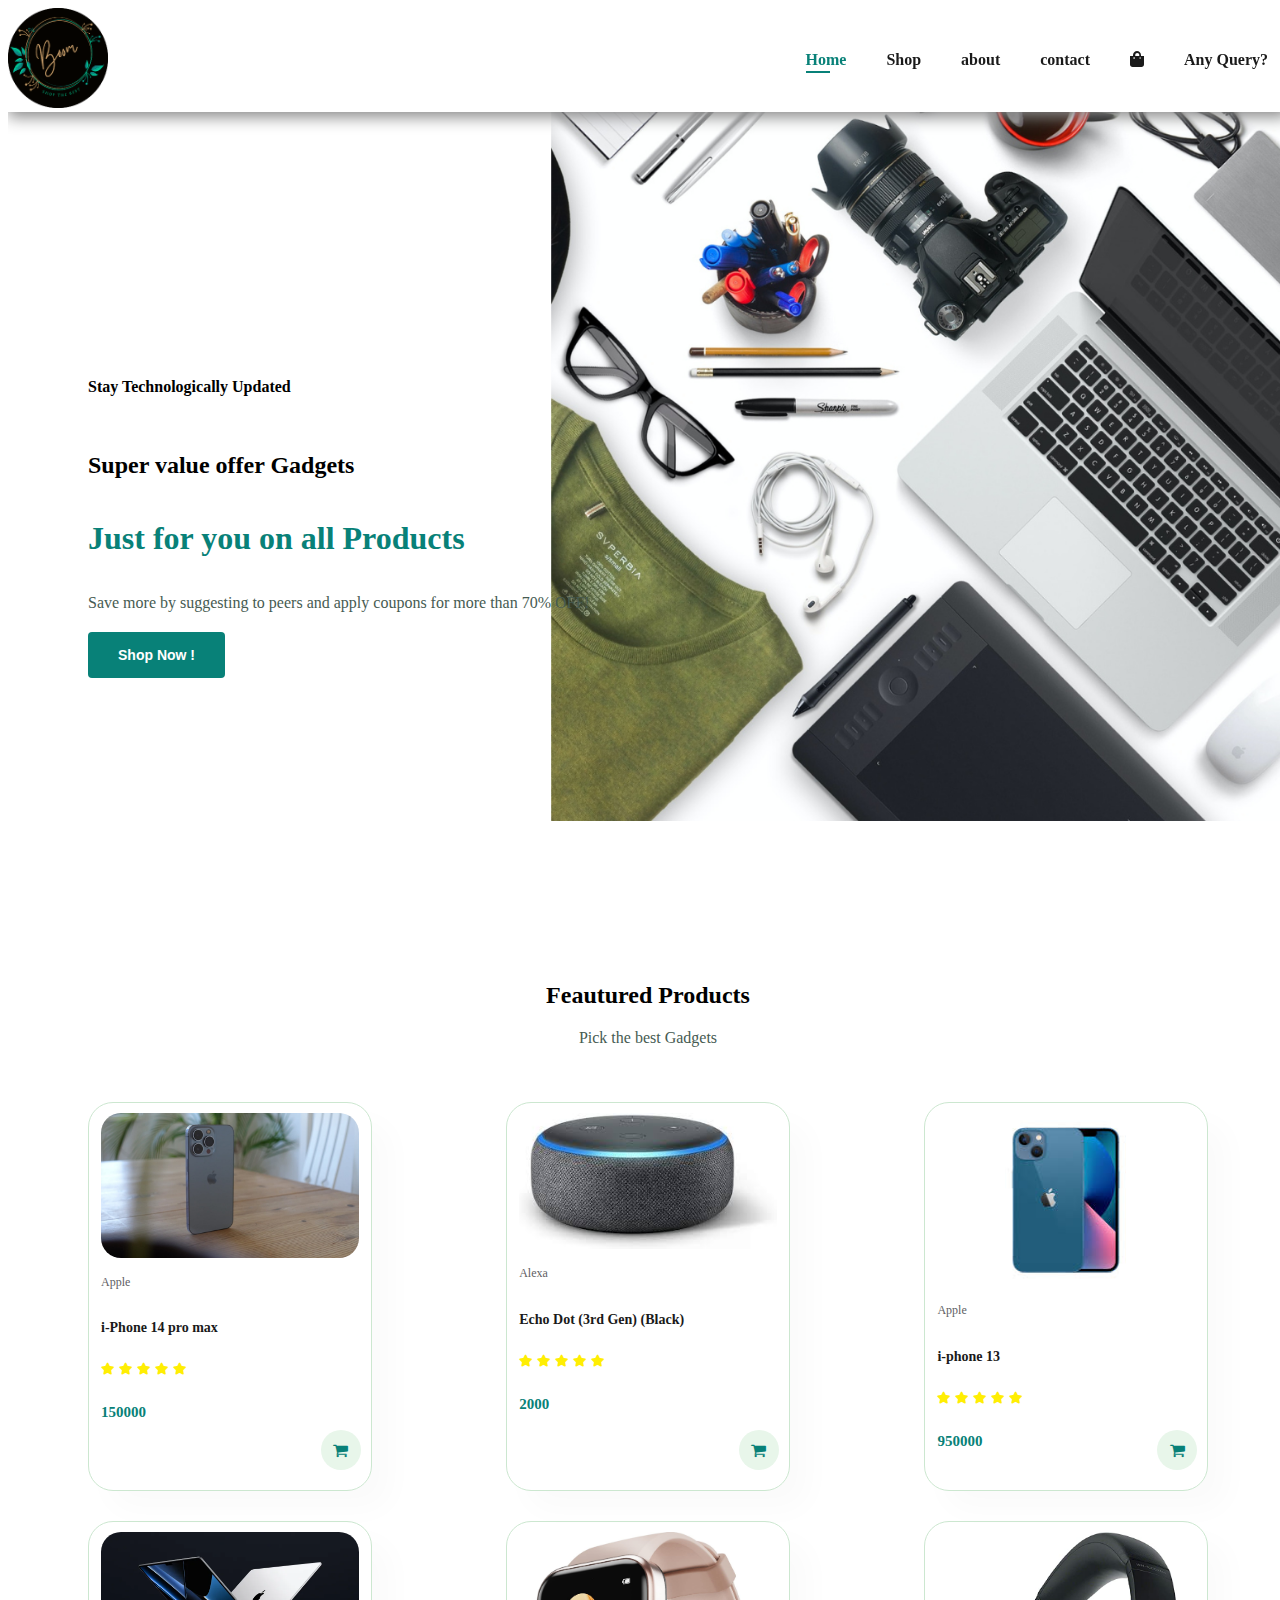
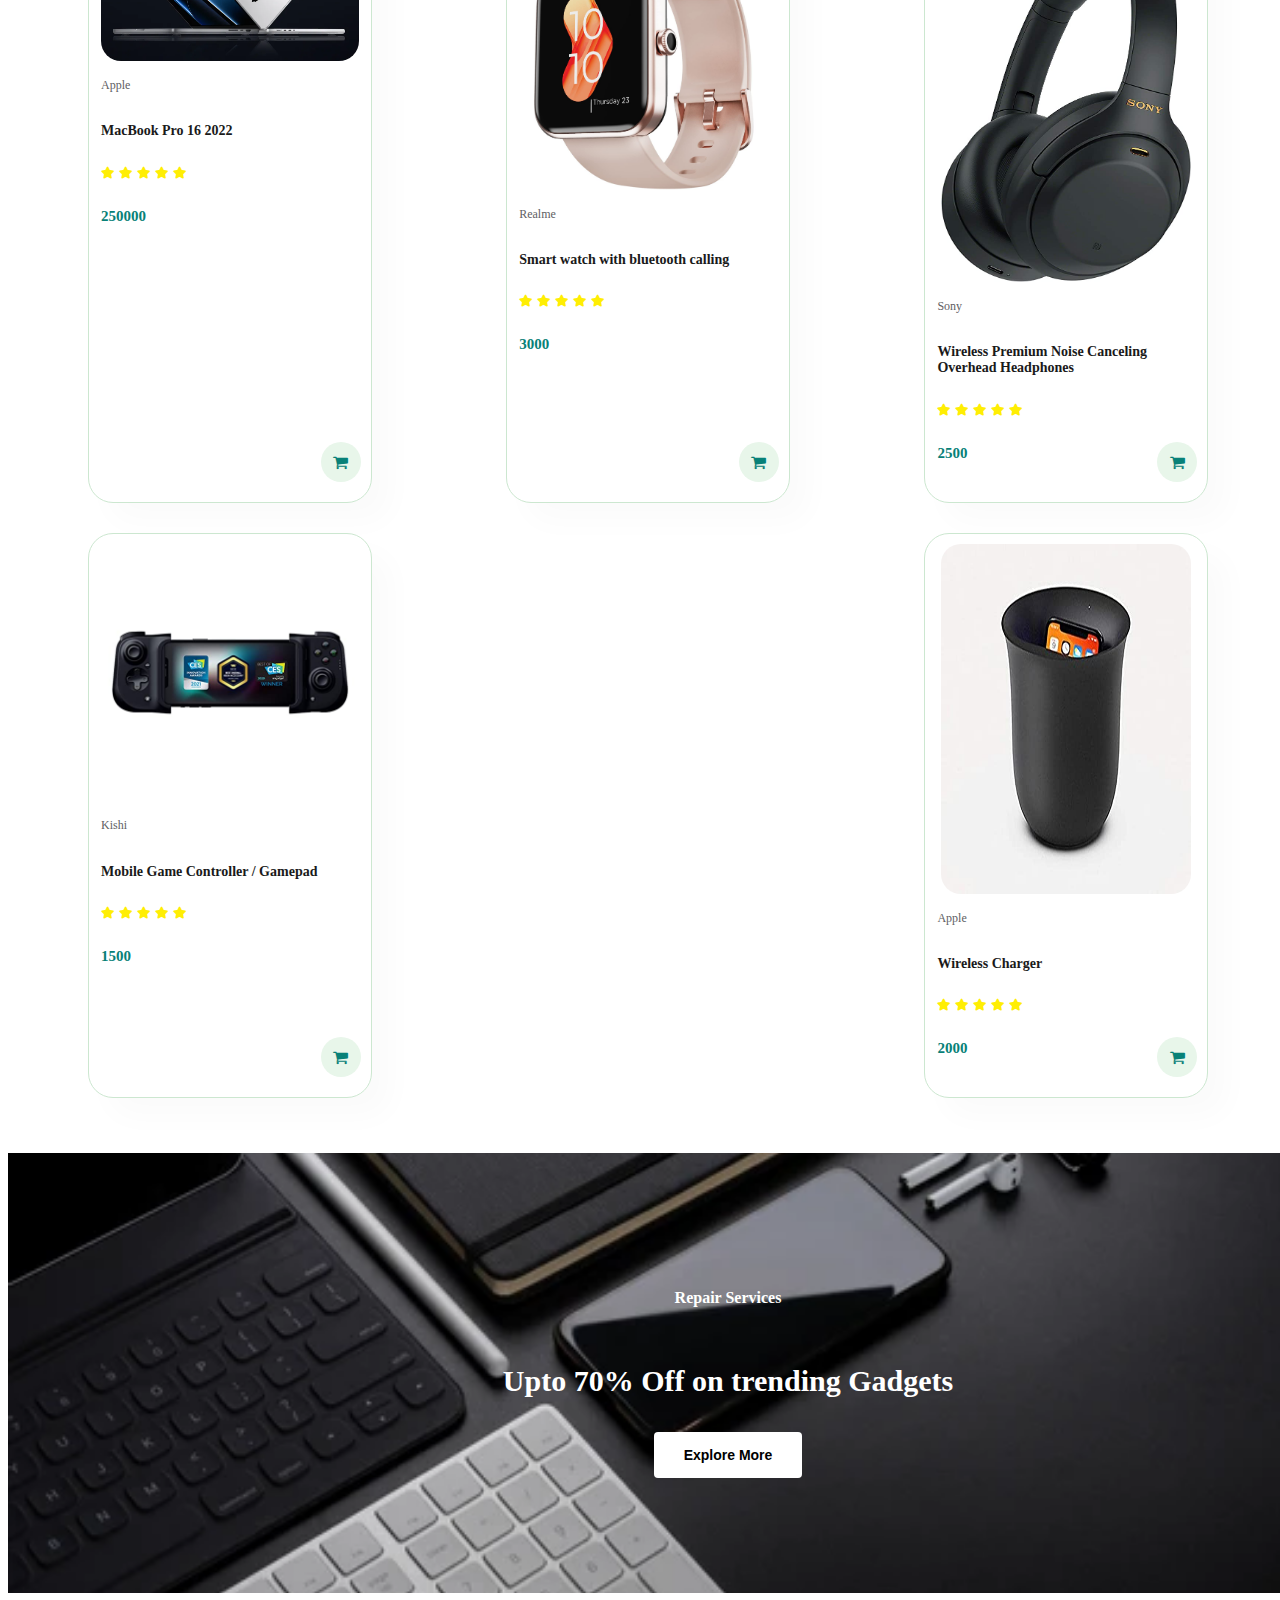
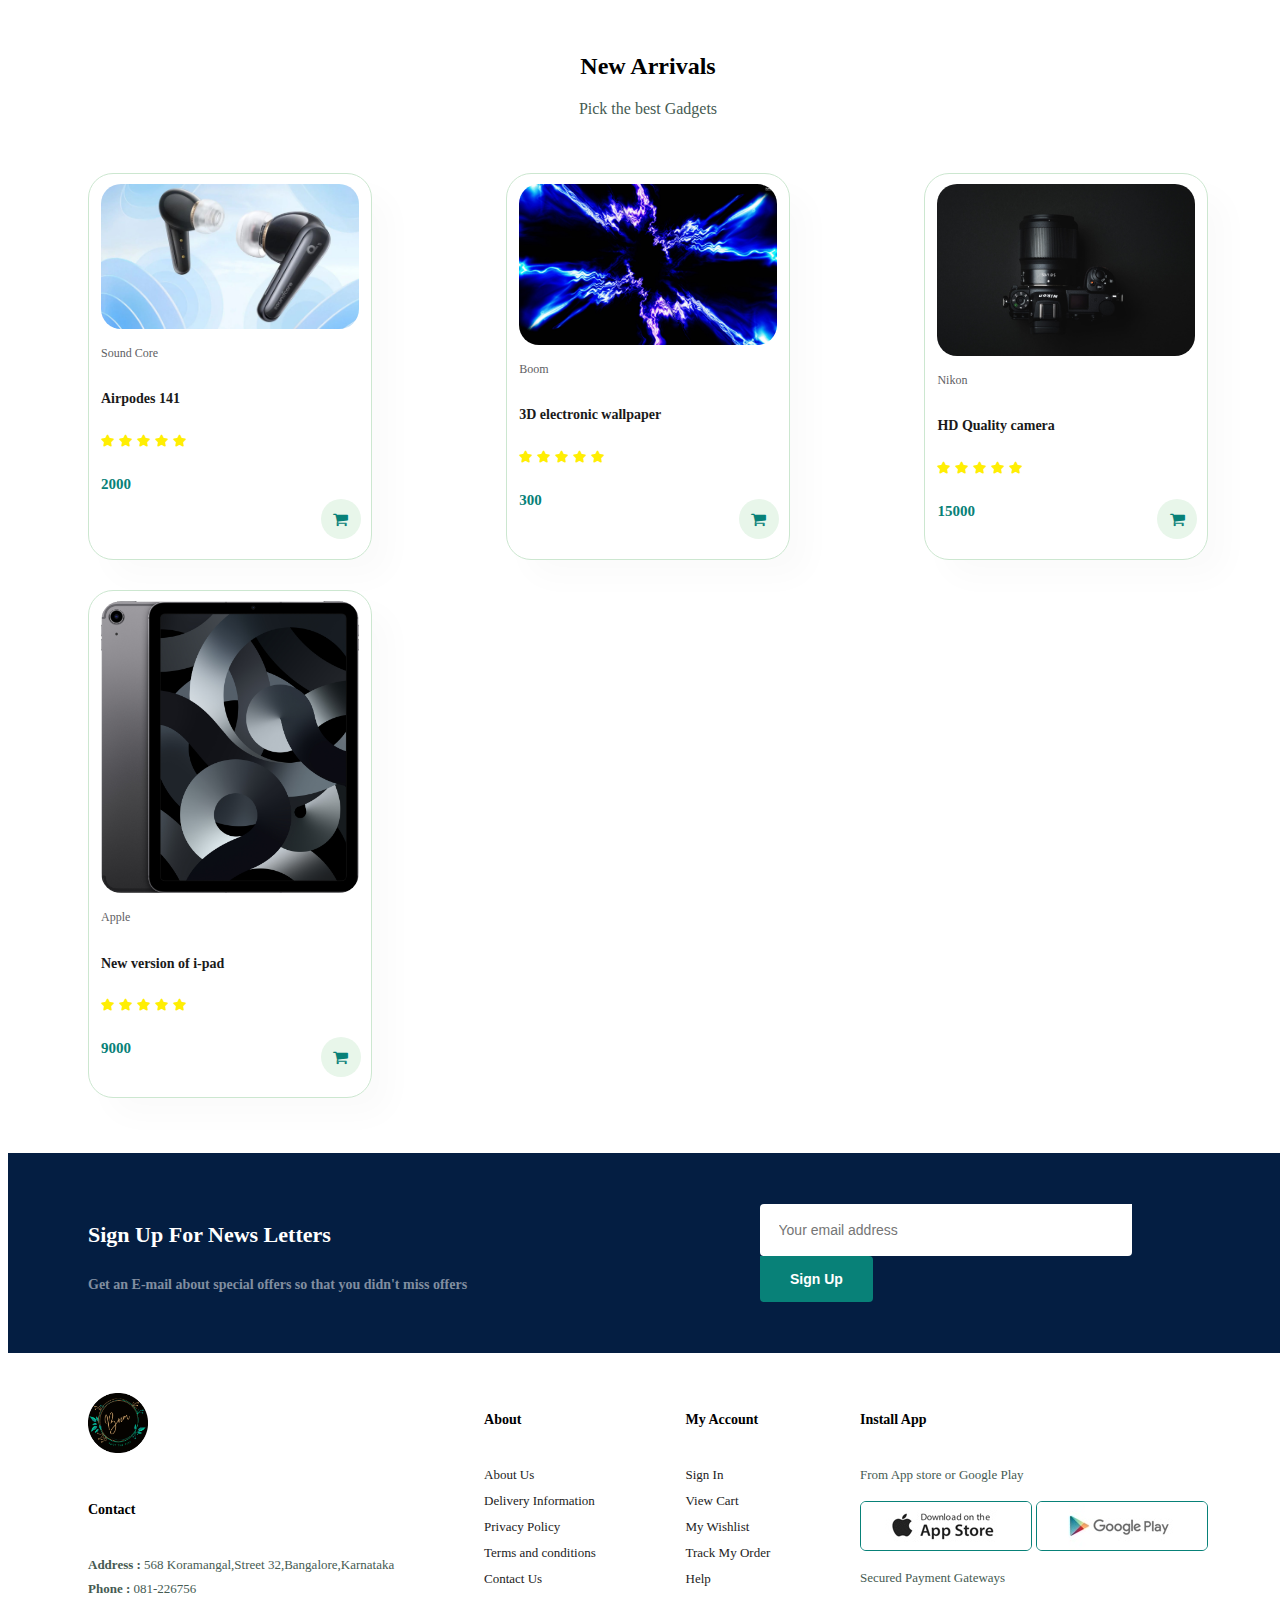
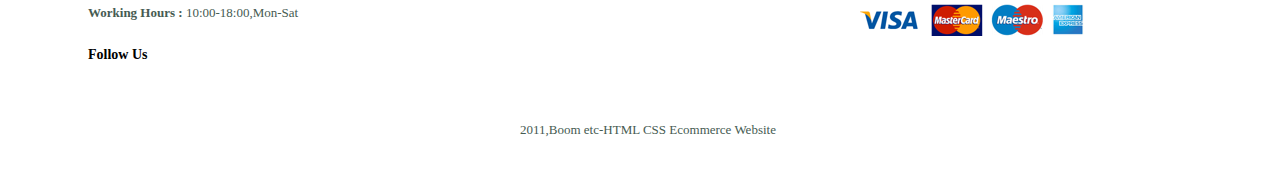
<file: index.html>
<!DOCTYPE html>
<html lang="en">
    <head>
        <meta charset="UTF-8">
        <meta http-equiv="X-UA-Compatible" content="IE-edge">
        <meta name="viewport" content="width=device-width,initial-scale=1.0">
        <link rel="stylesheet" href="https://use.fontawesome.com/releases/v5.15.4/css/all.css"/>
        <link 
  href="http://cdnjs.cloudflare.com/ajax/libs/font-awesome/4.3.0/css/font-awesome.css" 
  rel="stylesheet"  type='text/css'>
  <link href="https://maxcdn.bootstrapcdn.com/font-awesome/4.1.0/css/font-awesome.min.css" rel="stylesheet">
        <link rel="stylesheet" href="styles.css">
    </head>
    <body>
        <section id="header">
            <a href="#"><img class="logo" src="img/Boom.png" class="logo" alt="Logo"></a>
            <div>
                <ul id="navbar">
                    <li ><a class="active" href="index.html">Home</a></li>
                    <li><a href="shop.html">Shop</a></li>
                    <li><a href="About.html">about</a></li>
                    <li><a href="contact.html">contact</a></li>
                    <li id="lg-bag"><a href="cart.html"><i class="fas fa-shopping-bag"></i></a></li>
                    <li><a href="reviews.html">Any Query?</a></li>
                    <a href="#" id="close"><i class="fas fa-times"></i></a>
                </ul>            
            </div>
            <div id="mobile">
                <li><a href="cart.html"><i class="fas fa-shopping-bag"></i></a></li>
                <i id="bar" class="fas fa-outdent"></i>
            </div>
        </section>
        <section id="mid">
            <h4>Stay Technologically Updated</h4>
            <h2 class="super">Super value offer Gadgets</h2>
            <h1>Just for you on all Products</h1>
            <p>Save more by suggesting to peers and apply coupons for more than 70% OFF!</p>
            <button id="shopNowButton">Shop Now !</button>
        </section>
        <section id="product1" class="section-p1">
            <h2>Feautured Products</h2>
            <p>Pick the best Gadgets</p>

            <div class="pro-container">
                <div class="pro">
                    <img  src="img/f1.jpeg" alt="">
                    <div class="des">
                        <span>Apple</span>
                        <h5>i-Phone 14 pro max</h5>
                        <div class="star">
                            <i class="fas fa-star"></i>
                            <i class="fas fa-star"></i>
                            <i class="fas fa-star"></i>
                            <i class="fas fa-star"></i>
                            <i class="fas fa-star"></i>
                        </div>
                        <h4>150000</h4>
                    </div>
                    <a href="#" ><i class="fa fa-shopping-cart car" aria-hidden="true"></i></a>
                </div>


                <div class="pro">
                    <img  src="img/f2.jpeg" alt="">
                    <div class="des">
                        <span>Alexa</span>
                        <h5>Echo Dot (3rd Gen) (Black)</h5>
                        <div class="star">
                            <i class="fas fa-star"></i>
                            <i class="fas fa-star"></i>
                            <i class="fas fa-star"></i>
                            <i class="fas fa-star"></i>
                            <i class="fas fa-star"></i>
                        </div>
                        <h4>2000</h4>
                    </div>
                    <a href="#"><i class="fa fa-shopping-cart car" aria-hidden="true"></i></a>
                </div>
                <div class="pro">
                    <img src="img/f3.jpeg" alt="">
                    <div class="des">
                        <span>Apple</span>
                        <h5>i-phone 13</h5>
                        <div class="star">
                            <i class="fas fa-star"></i>
                            <i class="fas fa-star"></i>
                            <i class="fas fa-star"></i>
                            <i class="fas fa-star"></i>
                            <i class="fas fa-star"></i>
                        </div>
                        <h4>950000</h4>
                    </div>
                    <a href="#"><i class="fa fa-shopping-cart car" aria-hidden="true"></i></a>
                </div>
                <div class="pro">
                    <img src="img/f8.webp" alt="">
                    <div class="des">
                        <span>Apple</span>
                        <h5>MacBook Pro 16 2022</h5>
                        <div class="star">
                            <i class="fas fa-star"></i>
                            <i class="fas fa-star"></i>
                            <i class="fas fa-star"></i>
                            <i class="fas fa-star"></i>
                            <i class="fas fa-star"></i>
                        </div>
                        <h4>250000</h4>
                    </div>
                    <a href="#"><i class="fa fa-shopping-cart car" aria-hidden="true"></i></a>
                </div>
                
                <div class="pro">
                    <img src="img/f4.jpg" alt="">
                    <div class="des">
                        <span>Realme</span>
                        <h5>Smart watch with bluetooth calling</h5>
                        <div class="star">
                            <i class="fas fa-star"></i>
                            <i class="fas fa-star"></i>
                            <i class="fas fa-star"></i>
                            <i class="fas fa-star"></i>
                            <i class="fas fa-star"></i>
                        </div>
                        <h4>3000</h4>
                    </div>
                    <a href="#"><i class="fa fa-shopping-cart car" aria-hidden="true"></i></a>
                </div>
                <div class="pro">
                    <img class="prodimg" src="img/f6.jpg" alt="">
                    <div class="des">
                        <span>Sony</span>
                        <h5>Wireless Premium Noise Canceling Overhead Headphones </h5>
                        <div class="star">
                            <i class="fas fa-star"></i>
                            <i class="fas fa-star"></i>
                            <i class="fas fa-star"></i>
                            <i class="fas fa-star"></i>
                            <i class="fas fa-star"></i>
                        </div>
                        <h4>2500</h4>
                    </div>
                    <a href="#"><i class="fa fa-shopping-cart car" aria-hidden="true"></i></a>
                </div>
                <div class="pro">
                    <img  src="img/f7.jpg" alt="">
                    <div class="des">
                        <span>Kishi</span>
                        <h5>Mobile Game Controller / Gamepad </h5>
                        <div class="star">
                            <i class="fas fa-star"></i>
                            <i class="fas fa-star"></i>
                            <i class="fas fa-star"></i>
                            <i class="fas fa-star"></i>
                            <i class="fas fa-star"></i>
                        </div>
                        <h4>1500</h4>
                    </div>
                    <a href="#"><i class="fa fa-shopping-cart car" aria-hidden="true"></i></a>
                </div>
                <div class="pro">
                    <img  class="prodimg" src="img/f5.jpg" alt="">
                    <div class="des">
                        <span>Apple</span>
                        <h5>Wireless Charger</h5>
                        <div class="star">
                            <i class="fas fa-star"></i>
                            <i class="fas fa-star"></i>
                            <i class="fas fa-star"></i>
                            <i class="fas fa-star"></i>
                            <i class="fas fa-star"></i>
                        </div>
                        <h4>2000</h4>
                    </div>
                    <a href="#"><i class="fa fa-shopping-cart car" aria-hidden="true"></i></a>
                </div>
                
            </div>
        </section>
        <section id="banner" class="section-m1">
            <h4>Repair Services</h4>
            <h2>Upto 70% Off on trending Gadgets</h2>
            <button id="ExploreButton" class="normal">Explore More</button>
        </section>
        <section id="product2" class="section-p1">
            <h2>New Arrivals</h2>
            <p>Pick the best Gadgets</p>
            <div class="pro-container">
                <div class="pro">
                    <img  src="img/na1.jpeg" alt="">
                    <div class="des">
                        <span>Sound Core</span>
                        <h5>Airpodes 141</h5>
                        <div class="star">
                            <i class="fas fa-star"></i>
                            <i class="fas fa-star"></i>
                            <i class="fas fa-star"></i>
                            <i class="fas fa-star"></i>
                            <i class="fas fa-star"></i>
                        </div>
                        <h4>2000</h4>
                    </div>
                    <a href="#"><i class="fa fa-shopping-cart car" aria-hidden="true"></i></a>
                </div>
                <div class="pro">
                    <img  src="img/na2.jpeg" alt="">
                    <div class="des">
                        <span>Boom</span>
                        <h5>3D electronic wallpaper</h5>
                        <div class="star">
                            <i class="fas fa-star"></i>
                            <i class="fas fa-star"></i>
                            <i class="fas fa-star"></i>
                            <i class="fas fa-star"></i>
                            <i class="fas fa-star"></i>
                        </div>
                        <h4>300</h4>
                    </div>
                    <a href="#"><i class="fa fa-shopping-cart car" aria-hidden="true"></i></a>
                </div>
                <div class="pro">
                    <img src="img/na3.jpg" alt="">
                    <div class="des">
                        <span>Nikon</span>
                        <h5>HD Quality camera</h5>
                        <div class="star">
                            <i class="fas fa-star"></i>
                            <i class="fas fa-star"></i>
                            <i class="fas fa-star"></i>
                            <i class="fas fa-star"></i>
                            <i class="fas fa-star"></i>
                        </div>
                        <h4>15000</h4>
                    </div>
                    <a href="#"><i class="fa fa-shopping-cart car" aria-hidden="true"></i></a>
                </div>
                <div class="pro">
                    <img class="prodimg1" src="img/na4.jpeg" alt="">
                    <div class="des">
                        <span>Apple</span>
                        <h5>New version of i-pad</h5>
                        <div class="star">
                            <i class="fas fa-star"></i>
                            <i class="fas fa-star"></i>
                            <i class="fas fa-star"></i>
                            <i class="fas fa-star"></i>
                            <i class="fas fa-star"></i>
                        </div>
                        <h4>9000</h4>
                    </div>
                    <a href="#"><i class="fa fa-shopping-cart car" aria-hidden="true"></i></a>
                </div>  
            </div>
        </section>
        <section id="newsletter" class="section-p1 section-m1">
            <div class="newstext">
            <h4>Sign Up For News Letters</h4>
            <p>Get an E-mail about special offers so that you didn't miss offers</p>
        </div>
        <div class="form">
            <form action="">
                <input type="text" placeholder="Your email address">
                <button class="normal">Sign Up</button>
            </form>
        </div>
        </section>
            <footer class="section-p1">
                <div class="col">
                    <img class="logo" src="img/Boom.png" alt="">
                    <h4>Contact</h4>
                    <p><strong>Address : </strong> 568 Koramangal,Street 32,Bangalore,Karnataka</p>
                    <p><strong>Phone : </strong> 081-226756</p>
                    <p><strong>Working Hours : </strong> 10:00-18:00,Mon-Sat</p>
                    <h4>Follow Us</h4>
                </div>
                <div class="col">
                    <h4>About</h4>
                    <a href="#">About Us</a>
                    <a href="#">Delivery Information</a>
                    <a href="#">Privacy Policy</a>
                    <a href="#">Terms and conditions</a>
                    <a href="#">Contact Us</a>
                </div>
                <div class="col">
                    <h4>My Account</h4>
                    <a href="#">Sign In</a>
                    <a href="#">View Cart</a>
                    <a href="#">My Wishlist</a>
                    <a href="#">Track My Order</a>
                    <a href="#">Help</a>
                </div>
                <div class="col install">
                    <h4>Install App</h4>
                    <p>From App store or Google Play</p>
                    <div class="row">
                        <img src="img/app.jpg" alt="">
                        <img src="img/play.jpg" alt="">
                    </div>
                    <p>Secured Payment Gateways</p>
                    <img src="img/pay.png" alt="">
                </div>
                <div class="copyright">
                    <p>2011,Boom etc-HTML CSS Ecommerce Website</p>
                </div>
            </footer>
        <script src="https://code.jquery.com/jquery-3.6.1.min.js" integrity="sha256-o88AwQnZB+VDvE9tvIXrMQaPlFFSUTR+nldQm1LuPXQ=" crossorigin="anonymous"></script>
        <script src="script.js"></script>
    </body>
</html>
</file>
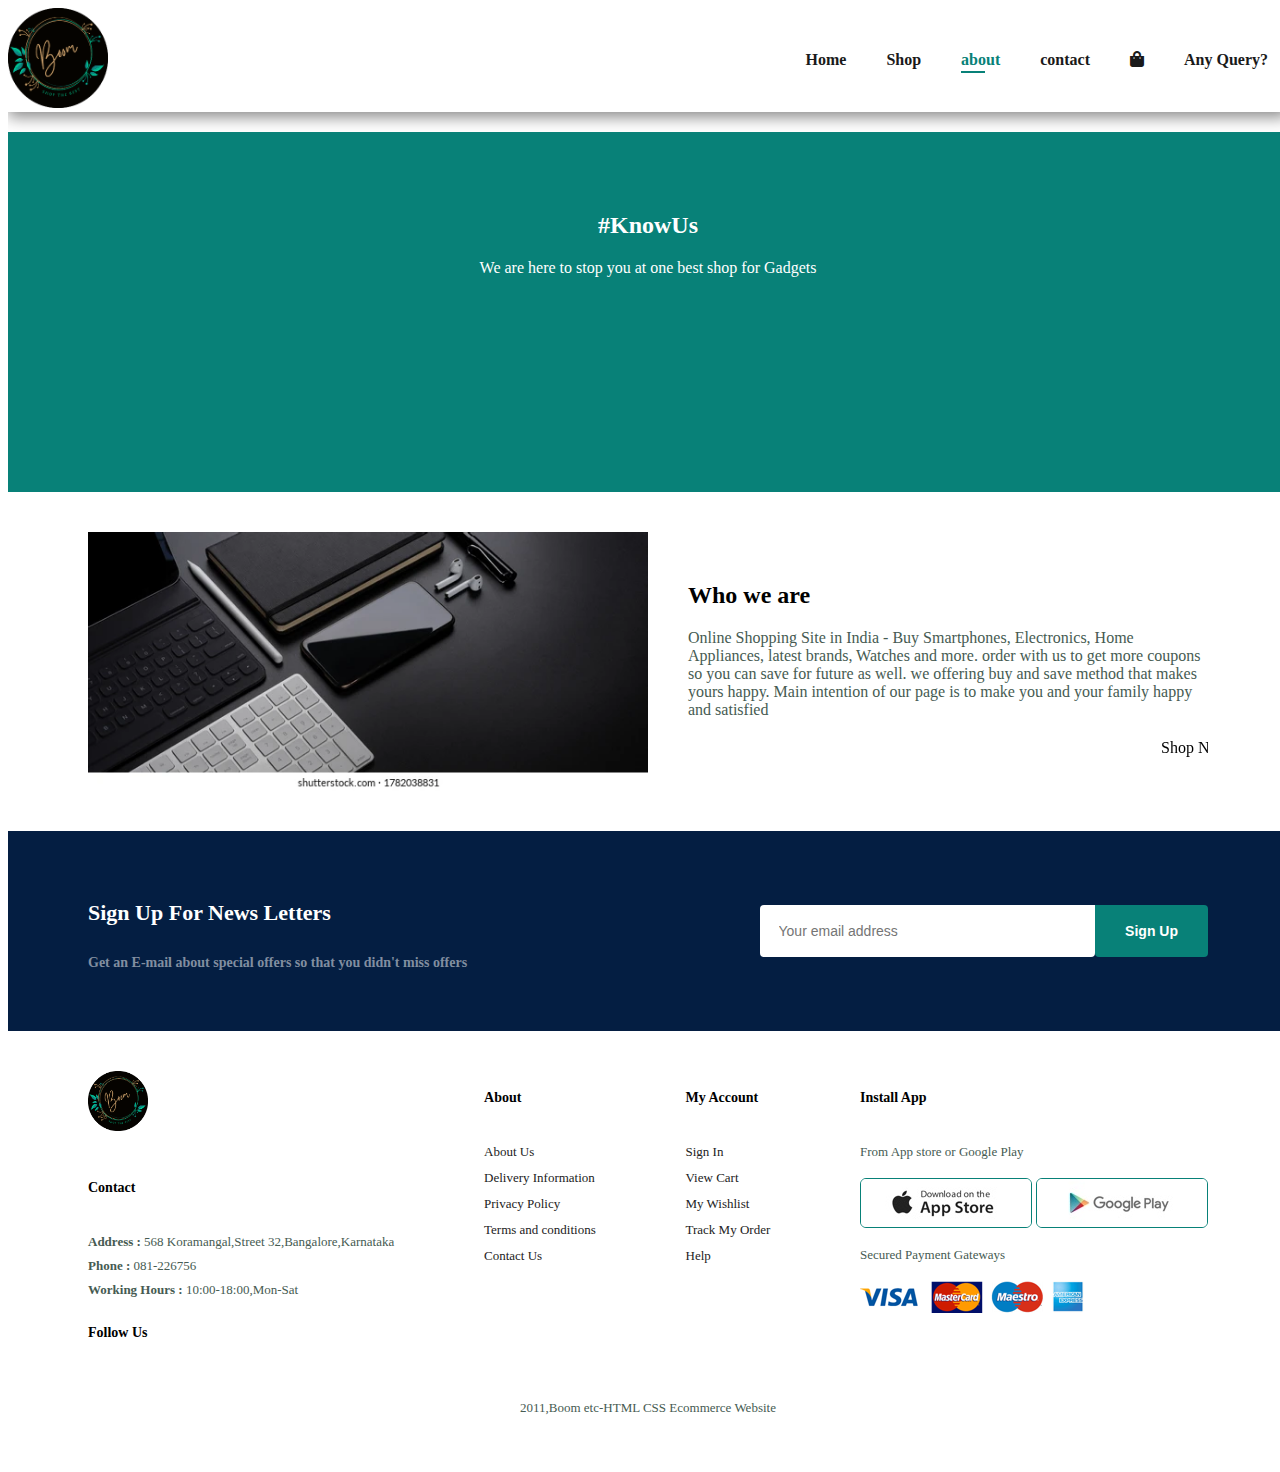
<file: about.html>
<!DOCTYPE html>
<html lang="en">
    <head>
        <meta charset="UTF-8">
        <meta http-equiv="X-UA-Compatible" content="IE-edge">
        <meta name="viewport" content="width=device-width,initial-scale=1.0">
        <link rel="stylesheet" href="https://use.fontawesome.com/releases/v5.15.4/css/all.css"/>
        <link 
  href="http://cdnjs.cloudflare.com/ajax/libs/font-awesome/4.3.0/css/font-awesome.css" 
  rel="stylesheet"  type='text/css'>
  <link href="https://maxcdn.bootstrapcdn.com/font-awesome/4.1.0/css/font-awesome.min.css" rel="stylesheet">
        <link rel="stylesheet" href="styles.css">
    </head>
    <body>
        <section id="header">
            <a href="#"><img class="logo" src="img/Boom.png" class="logo" alt="Logo"></a>
            <div>
                <ul id="navbar">
                    <li ><a href="index.html">Home</a></li>
                    <li><a href="shop.html">Shop</a></li>
                    <li><a class="active" href="About.html">about</a></li>
                    <li><a href="contact.html">contact</a></li>
                    <li id="lg-bag"><a href="cart.html"><i class="fas fa-shopping-bag"></i></a></li>
                    <li><a href="reviews.html">Any Query?</a></li>
                    <a href="#" id="close"><i class="fas fa-times"></i></a>
                </ul>            
            </div>
            <div id="mobile">
                <li><a href="cart.html"><i class="fas fa-shopping-bag"></i></a></li>
                <i id="bar" class="fas fa-outdent"></i>
            </div>
        </section>

        <section id="page-header" class="blog-header">
            <h2>#KnowUs</h2>
            <p>We are here to stop you at one best shop for Gadgets</p>
        </section>
        <section id="about-head" class="section-p1">
            <img src="img/bb.webp" alt="">
            <div>
                <h2>Who we are</h2>
                <p>Online Shopping Site in India - Buy Smartphones, Electronics, Home Appliances,
                     latest brands, Watches and more.
                    order with us to get more coupons so you can save for future as well.
                we offering buy and save method that makes yours happy.
            Main intention of our page is to make you and your family happy and satisfied</p>
            <marquee>Shop Now ! Shop Now ! Shop Now ! Shop Now ! Shop Now ! Shop Now !</marquee>
            </div>
        </section>
        <section id="newsletter" class="section-p1 section-m1">
            <div class="newstext">
            <h4>Sign Up For News Letters</h4>
            <p>Get an E-mail about special offers so that you didn't miss offers</p>
        </div>
        <div class="form">
            <input type="text" placeholder="Your email address">
            <button class="normal">Sign Up</button>
        </section>
            <footer class="section-p1">
                <div class="col">
                    <img class="logo" src="img/Boom.png" alt="">
                    <h4>Contact</h4>
                    <p><strong>Address : </strong> 568 Koramangal,Street 32,Bangalore,Karnataka</p>
                    <p><strong>Phone : </strong> 081-226756</p>
                    <p><strong>Working Hours : </strong> 10:00-18:00,Mon-Sat</p>
                    <h4>Follow Us</h4>
                </div>
                <div class="col">
                    <h4>About</h4>
                    <a href="#">About Us</a>
                    <a href="#">Delivery Information</a>
                    <a href="#">Privacy Policy</a>
                    <a href="#">Terms and conditions</a>
                    <a href="#">Contact Us</a>
                </div>
                <div class="col">
                    <h4>My Account</h4>
                    <a href="#">Sign In</a>
                    <a href="#">View Cart</a>
                    <a href="#">My Wishlist</a>
                    <a href="#">Track My Order</a>
                    <a href="#">Help</a>
                </div>
                <div class="col install">
                    <h4>Install App</h4>
                    <p>From App store or Google Play</p>
                    <div class="row">
                        <img src="img/app.jpg" alt="">
                        <img src="img/play.jpg" alt="">
                    </div>
                    <p>Secured Payment Gateways</p>
                    <img src="img/pay.png" alt="">
                </div>
                <div class="copyright">
                    <p>2011,Boom etc-HTML CSS Ecommerce Website</p>
                </div>
            </footer>
        <script src="script.js"></script>
    </body>
</html>
</file>
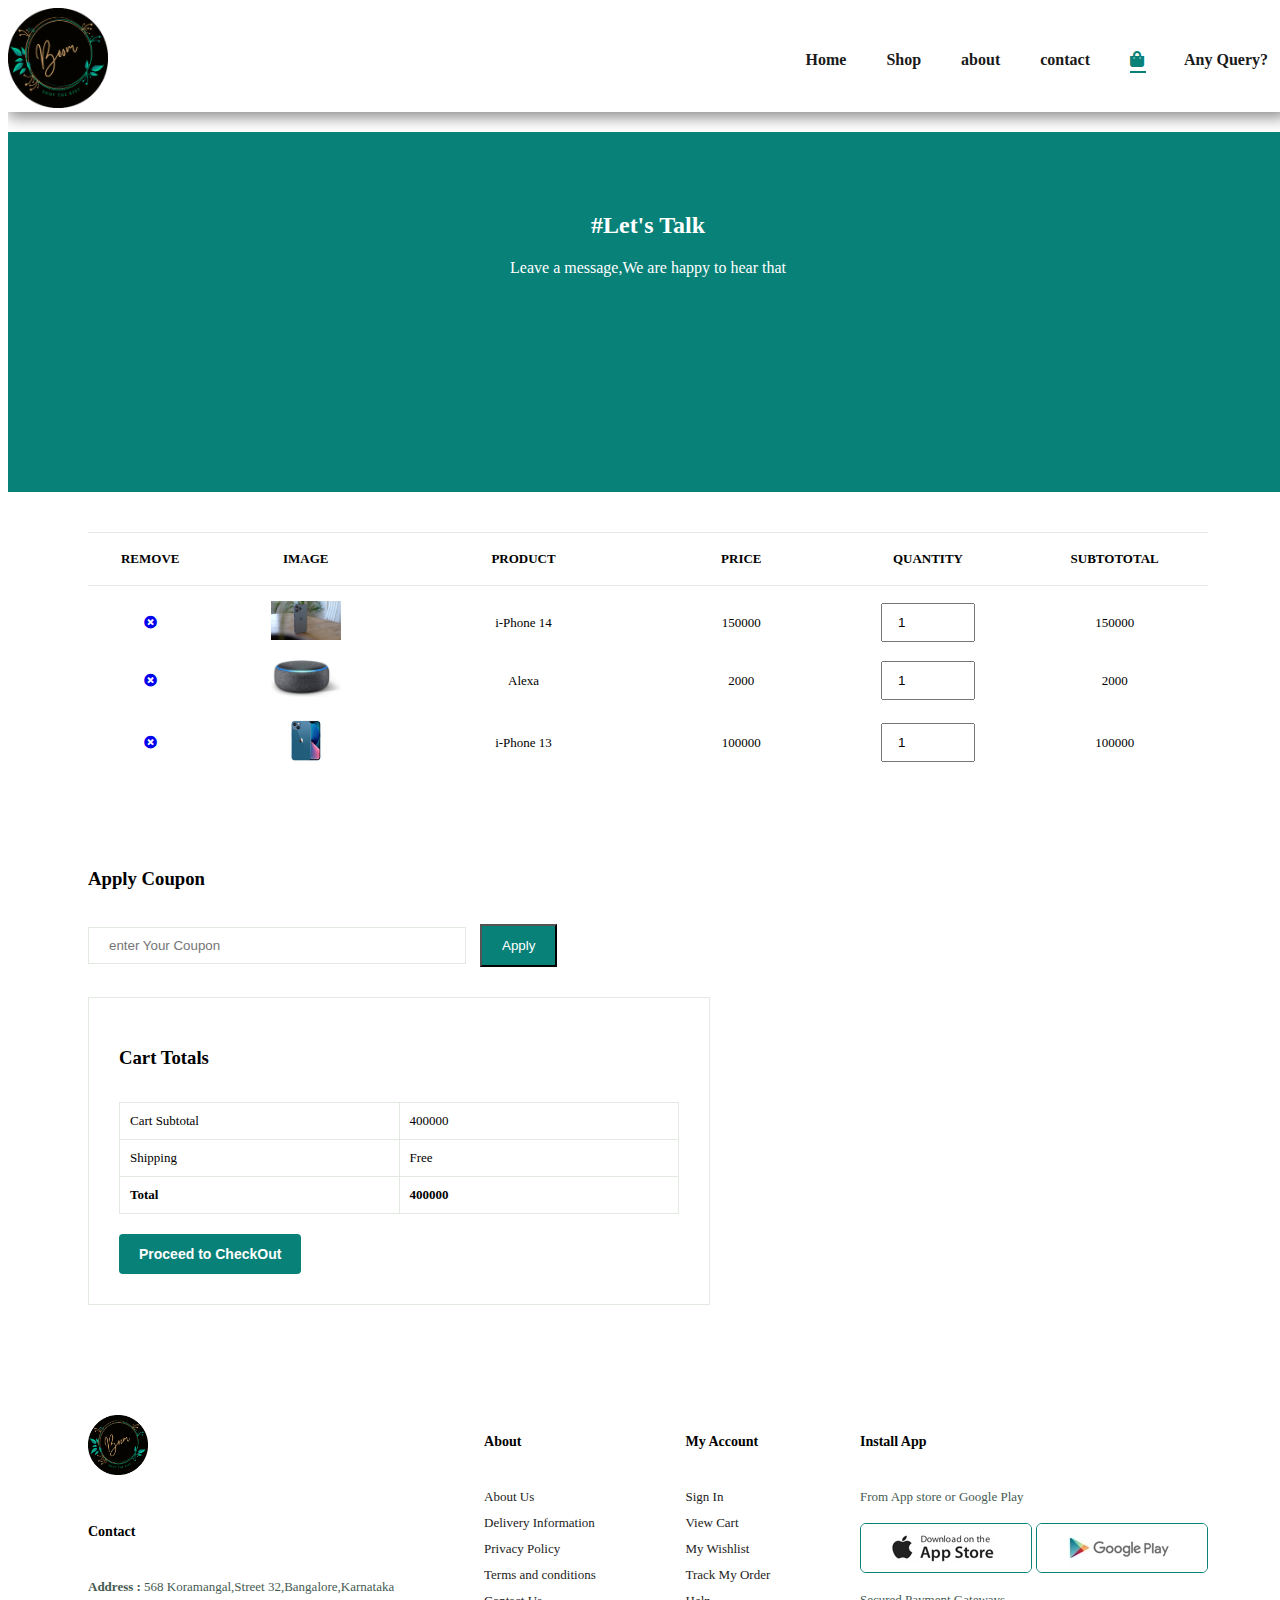
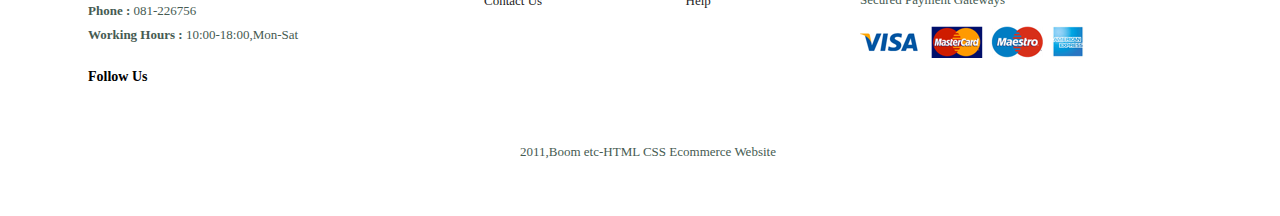
<file: cart.html>
<!DOCTYPE html>
<html lang="en">
    <head>
        <meta charset="UTF-8">
        <meta http-equiv="X-UA-Compatible" content="IE-edge">
        <meta name="viewport" content="width=device-width,initial-scale=1.0">
        <link rel="stylesheet" href="https://use.fontawesome.com/releases/v5.15.4/css/all.css"/>
        <link 
  href="http://cdnjs.cloudflare.com/ajax/libs/font-awesome/4.3.0/css/font-awesome.css" 
  rel="stylesheet"  type='text/css'>
  <link href="https://maxcdn.bootstrapcdn.com/font-awesome/4.1.0/css/font-awesome.min.css" rel="stylesheet">
        <link rel="stylesheet" href="styles.css">
    </head>
    <body>
        <section id="header">
            <a href="#"><img class="logo" src="img/Boom.png" class="logo" alt="Logo"></a>
            <div>
                <ul id="navbar">
                    <li ><a href="index.html">Home</a></li>
                    <li><a href="shop.html">Shop</a></li>
                    <li><a href="About.html">about</a></li>
                    <li><a href="contact.html">contact</a></li>
                    <li id="lg-bag"><a class="active" href="cart.html"><i class="fas fa-shopping-bag"></i></a></li>
                    <li><a href="reviews.html">Any Query?</a></li>
                    <a href="#" id="close"><i class="fas fa-times"></i></a>
                </ul>            
            </div>
            <div id="mobile">
                <li><a href="cart.html"><i class="fas fa-shopping-bag"></i></a></li>
                <i id="bar" class="fas fa-outdent"></i>
            </div>
        </section>

        <section id="page-header" class="blog-header">
            <h2>#Let's Talk</h2>
            <p>Leave a message,We are happy to hear that</p>
        </section>
        <section id="cart" class="section-p1">
            <table width="100%">
            <thead>
                <tr>
                    <td>Remove</td>
                    <td>Image</td>
                    <td>Product</td>
                    <td>Price</td>
                    <td>Quantity</td>
                    <td>Subtototal</td>
                </tr>
            </thead>
            <tbody>
                <tr>
                    <td><a href="#"><i class="fas fa-times-circle"></i></a></td>
                    <td><img src="img/f1.jpeg" alt=""></td>
                    <td>i-Phone 14</td>
                    <td>150000</td>
                    <td><input type="number" value="1"></td>
                    <td>150000</td>

                </tr>
                <tr>
                    <td><a href="#"><i class="fas fa-times-circle"></i></a></td>
                    <td><img src="img/f2.jpeg" alt=""></td>
                    <td>Alexa</td>
                    <td>2000</td>
                    <td><input type="number" value="1"></td>
                    <td>2000</td>

                </tr>
                <tr>
                    <td><a href="#"><i class="fas fa-times-circle"></i></a></td>
                    <td><img src="img/f3.jpeg" alt=""></td>
                    <td>i-Phone 13</td>
                    <td>100000</td>
                    <td><input type="number" value="1"></td>
                    <td>100000</td>

                </tr>
            </tbody>
        </table>
        </section>
        <section id="cart-add" class="section-p1">
            <div id="coupon">
                <h3>Apply Coupon</h3>
                <div>
                    <input type="text" placeholder="enter Your Coupon">
                    <button class="normaal">Apply</button>
                </div>
            </div>
            <div id="subtotal">
                <h3>Cart Totals</h3>
                <table>
                    <tr>
                        <td>Cart Subtotal</td>
                        <td>400000</td>
                    </tr>
                    <tr>
                        <td>Shipping</td>
                        <td>Free</td>
                    </tr>
                    <tr>
                        <td><strong>Total</strong></td>
                        <td><strong>400000</strong></td>
                    </tr>
                </table>
                <button class="normal">Proceed to CheckOut</button>
            </div>
        </section>
     
        <footer class="section-p1">
                <div class="col">
                    <img class="logo" src="img/Boom.png" alt="">
                    <h4>Contact</h4>
                    <p><strong>Address : </strong> 568 Koramangal,Street 32,Bangalore,Karnataka</p>
                    <p><strong>Phone : </strong> 081-226756</p>
                    <p><strong>Working Hours : </strong> 10:00-18:00,Mon-Sat</p>
                    <h4>Follow Us</h4>
                </div>
                <div class="col">
                    <h4>About</h4>
                    <a href="#">About Us</a>
                    <a href="#">Delivery Information</a>
                    <a href="#">Privacy Policy</a>
                    <a href="#">Terms and conditions</a>
                    <a href="#">Contact Us</a>
                </div>
                <div class="col">
                    <h4>My Account</h4>
                    <a href="#">Sign In</a>
                    <a href="#">View Cart</a>
                    <a href="#">My Wishlist</a>
                    <a href="#">Track My Order</a>
                    <a href="#">Help</a>
                </div>
                <div class="col install">
                    <h4>Install App</h4>
                    <p>From App store or Google Play</p>
                    <div class="row">
                        <img src="img/app.jpg" alt="">
                        <img src="img/play.jpg" alt="">
                    </div>
                    <p>Secured Payment Gateways</p>
                    <img src="img/pay.png" alt="">
                </div>
                <div class="copyright">
                    <p>2011,Boom etc-HTML CSS Ecommerce Website</p>
                </div>
        </footer>
        <script src="script.js"></script>
    </body>
</html>
</file>
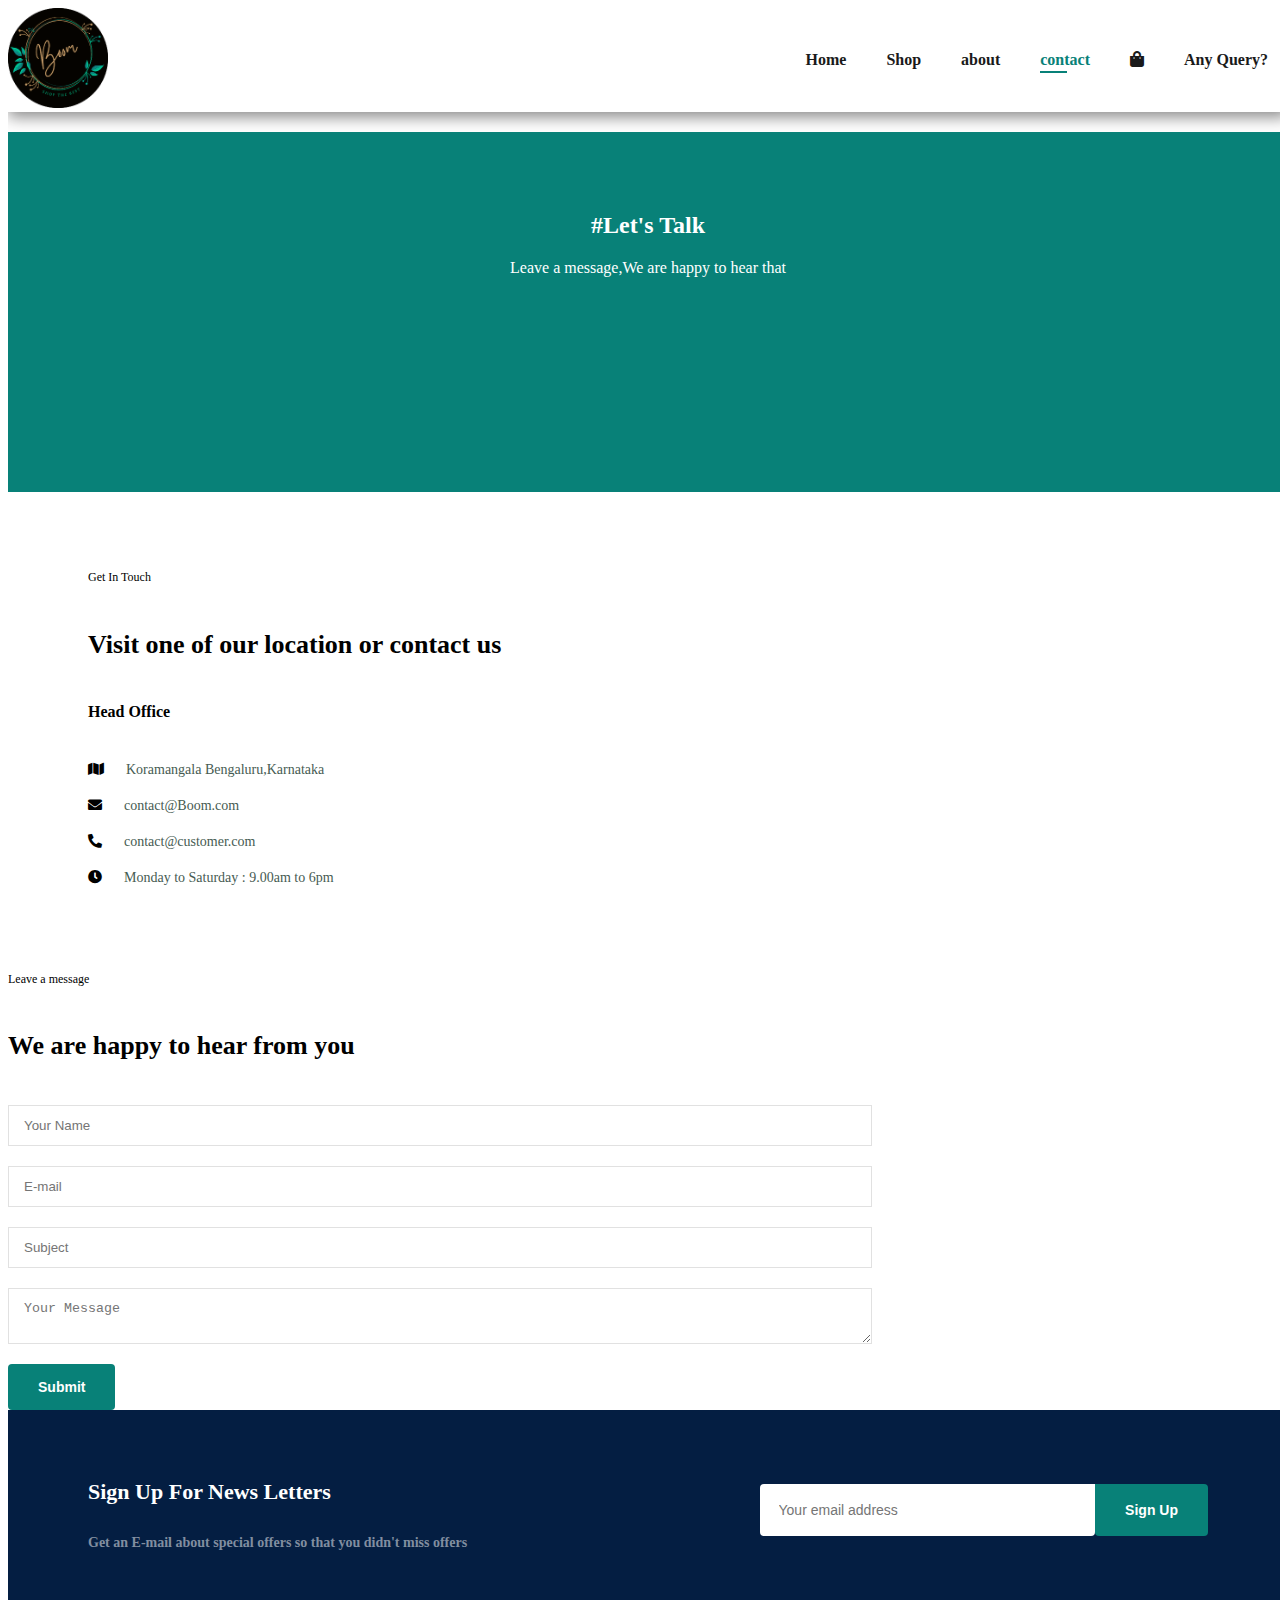
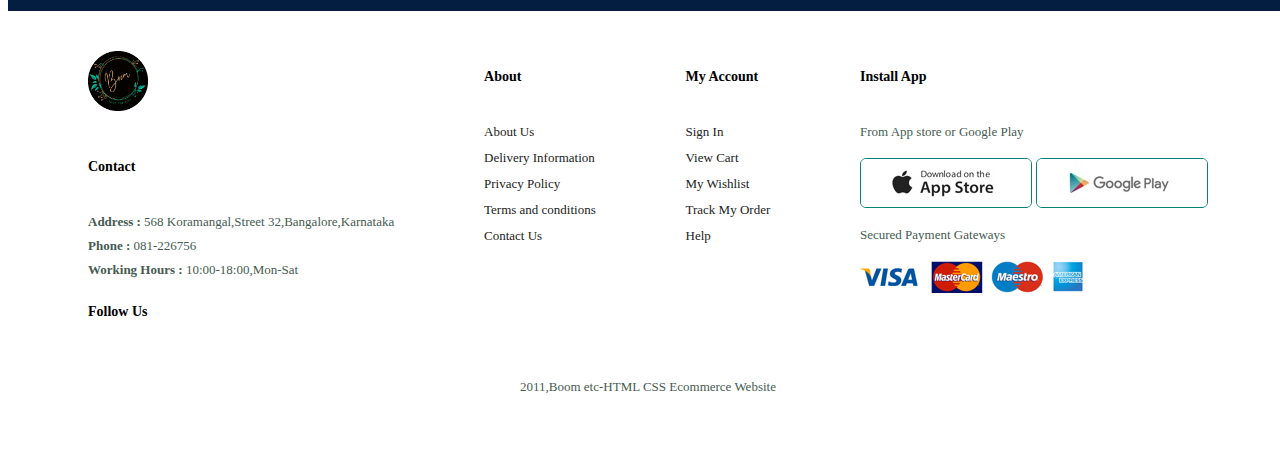
<file: contact.html>
<!DOCTYPE html>
<html lang="en">
    <head>
        <meta charset="UTF-8">
        <meta http-equiv="X-UA-Compatible" content="IE-edge">
        <meta name="viewport" content="width=device-width,initial-scale=1.0">
        <link rel="stylesheet" href="https://use.fontawesome.com/releases/v5.15.4/css/all.css"/>
        <link 
  href="http://cdnjs.cloudflare.com/ajax/libs/font-awesome/4.3.0/css/font-awesome.css" 
  rel="stylesheet"  type='text/css'>
  <link href="https://maxcdn.bootstrapcdn.com/font-awesome/4.1.0/css/font-awesome.min.css" rel="stylesheet">
        <link rel="stylesheet" href="styles.css">
    </head>
    <body>
        <section id="header">
            <a href="#"><img class="logo" src="img/Boom.png" class="logo" alt="Logo"></a>
            <div>
                <ul id="navbar">
                    <li ><a href="index.html">Home</a></li>
                    <li><a href="shop.html">Shop</a></li>
                    <li><a href="About.html">about</a></li>
                    <li><a class="active" href="contact.html">contact</a></li>
                    <li id="lg-bag"><a href="cart.html"><i class="fas fa-shopping-bag"></i></a></li>
                    <li><a href="reviews.html">Any Query?</a></li>
                    <a href="#" id="close"><i class="fas fa-times"></i></a>
                </ul>            
            </div>
            <div id="mobile">
                <li><a href="cart.html"><i class="fas fa-shopping-bag"></i></a></li>
                <i id="bar" class="fas fa-outdent"></i>
            </div>
        </section>
        <section id="page-header" class="blog-header">
            <h2>#Let's Talk</h2>
            <p>Leave a message,We are happy to hear that</p>
        </section>
        <section id="contact-details" class="section-p1">
            <div class="details">
                <span>Get In Touch</span>
                <h2>Visit one of our location or contact us</h2>
                <h3>Head Office</h3>
                <div>
                    <li>
                        <i class="fas fa-map"></i>
                        <p>Koramangala Bengaluru,Karnataka</p>
                    </li>
                    <li>
                        <i class="fas fa-envelope"></i>
                        <p>contact@Boom.com</p>
                    </li>
                    <li>
                        <i class="fas fa-phone-alt"></i>
                        <p>contact@customer.com</p>
                    </li>
                    <li>
                        <i class="fas fa-clock"></i>
                        <p>Monday to Saturday : 9.00am to 6pm</p>
                    </li>
                </div>
            </div>
            <div class="map">
                <iframe src="https://www.google.com/maps/embed?pb=!1m18!1m12!1m3!1d62217.07093455477!2d77.59725877626089!3d12.935532280454938!2m3!1f0!2f0!3f0!3m2!1i1024!2i768!4f13.1!3m3!1m2!1s0x3bae144ed898fc2d%3A0x1681f38e8c00ae56!2sKoramangala%2C%20Bengaluru%2C%20Karnataka!5e0!3m2!1sen!2sin!4v1665065259408!5m2!1sen!2sin" width="600" height="450" style="border:0;" allowfullscreen="" loading="lazy" referrerpolicy="no-referrer-when-downgrade"></iframe>
            </div>
        </section>
        <section id="form-details">
            <form action="">
                <span>Leave a message</span>
                <h2>We are happy to hear from you</h2>
                <input type="text" placeholder="Your Name">
                <input type="text" placeholder="E-mail">
                <input type="text" placeholder="Subject">
                <textarea  placeholder="Your Message"></textarea>
                <button class="normal">Submit</button>
            </form>
        </section>

        <section id="newsletter" class="section-p1 section-m1">
            <div class="newstext">
            <h4>Sign Up For News Letters</h4>
            <p>Get an E-mail about special offers so that you didn't miss offers</p>
        </div>
        <div class="form">
            <input type="text" placeholder="Your email address">
            <button class="normal">Sign Up</button>
        </section>
            <footer class="section-p1">
                <div class="col">
                    <img class="logo" src="img/Boom.png" alt="">
                    <h4>Contact</h4>
                    <p><strong>Address : </strong> 568 Koramangal,Street 32,Bangalore,Karnataka</p>
                    <p><strong>Phone : </strong> 081-226756</p>
                    <p><strong>Working Hours : </strong> 10:00-18:00,Mon-Sat</p>
                    <h4>Follow Us</h4>
                </div>
                <div class="col">
                    <h4>About</h4>
                    <a href="#">About Us</a>
                    <a href="#">Delivery Information</a>
                    <a href="#">Privacy Policy</a>
                    <a href="#">Terms and conditions</a>
                    <a href="#">Contact Us</a>
                </div>
                <div class="col">
                    <h4>My Account</h4>
                    <a href="#">Sign In</a>
                    <a href="#">View Cart</a>
                    <a href="#">My Wishlist</a>
                    <a href="#">Track My Order</a>
                    <a href="#">Help</a>
                </div>
                <div class="col install">
                    <h4>Install App</h4>
                    <p>From App store or Google Play</p>
                    <div class="row">
                        <img src="img/app.jpg" alt="">
                        <img src="img/play.jpg" alt="">
                    </div>
                    <p>Secured Payment Gateways</p>
                    <img src="img/pay.png" alt="">
                </div>
                <div class="copyright">
                    <p>2011,Boom etc-HTML CSS Ecommerce Website</p>
                </div>
            </footer>
        <script src="script.js"></script>
    </body>
</html>
</file>
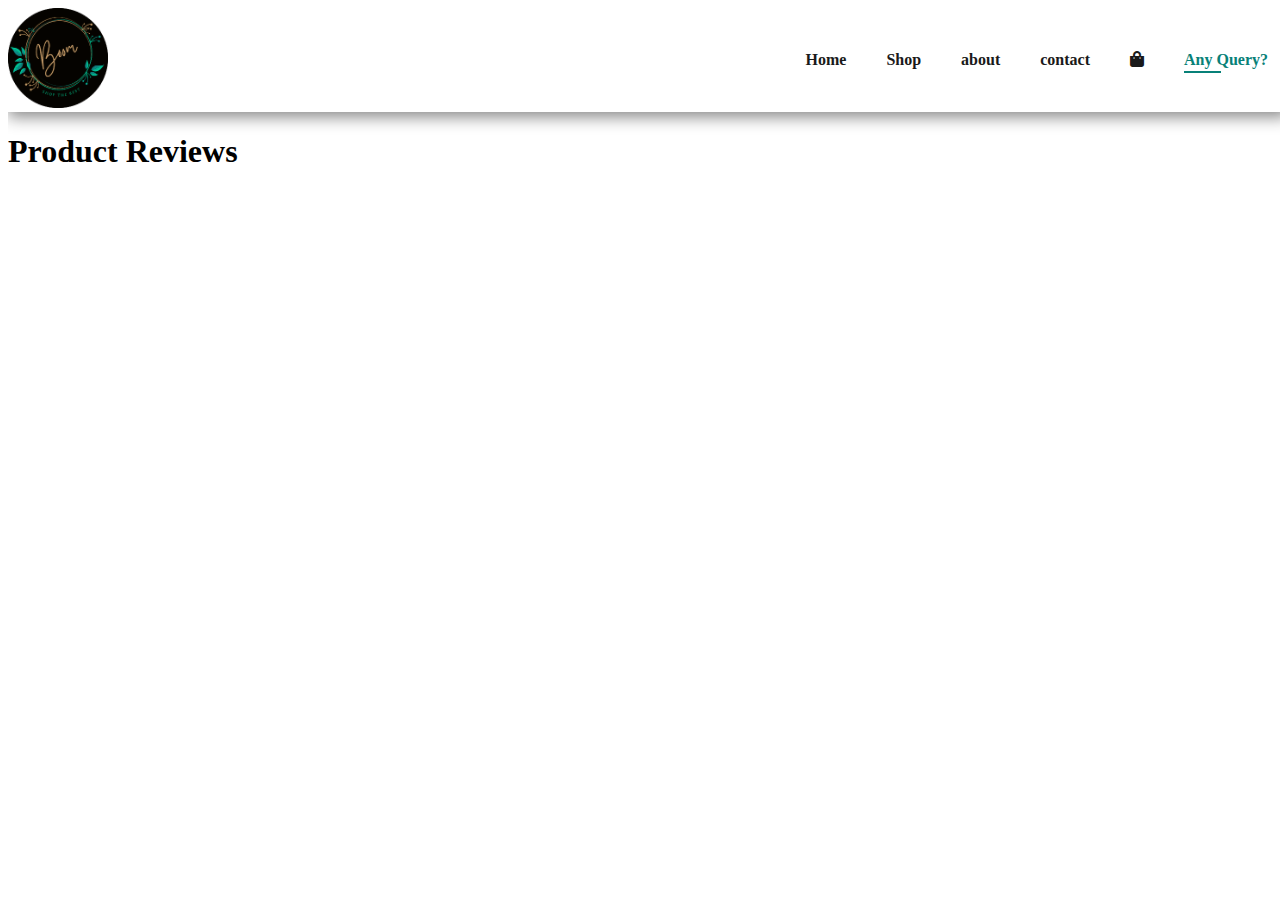
<file: reviews.html>
<!DOCTYPE html>
<html lang="en">
    <head>
        <meta charset="UTF-8">
        <meta http-equiv="X-UA-Compatible" content="IE-edge">
        <meta name="viewport" content="width=device-width,initial-scale=1.0">
        <link rel="stylesheet" href="https://use.fontawesome.com/releases/v5.15.4/css/all.css"/>
        <link 
  href="http://cdnjs.cloudflare.com/ajax/libs/font-awesome/4.3.0/css/font-awesome.css" 
  rel="stylesheet"  type='text/css'>
  <link href="https://maxcdn.bootstrapcdn.com/font-awesome/4.1.0/css/font-awesome.min.css" rel="stylesheet">
        <link rel="stylesheet" href="styles.css">
    </head>
<body>
    <section id="header">
        <a href="#"><img class="logo" src="img/Boom.png" class="logo" alt="Logo"></a>
        <div>
            <ul id="navbar">
                <li ><a href="index.html">Home</a></li>
                <li><a href="shop.html">Shop</a></li>
                <li><a href="About.html">about</a></li>
                <li><a href="contact.html">contact</a></li>
                <li id="lg-bag"><a href="cart.html"><i class="fas fa-shopping-bag"></i></a></li>
                <li><a class="active" href="reviews.html">Any Query?</a></li>
                <a href="#" id="close"><i class="fas fa-times"></i></a>
            </ul>            
        </div>
        <div id="mobile">
            <li><a href="cart.html"><i class="fas fa-shopping-bag"></i></a></li>
            <i id="bar" class="fas fa-outdent"></i>
        </div>
    </section>
<h1>Product Reviews</h1>
<script src="https://code.jquery.com/jquery-1.12.4.min.js"></script>

<script src="script1.js"></script>

</body>
</html>
</file>
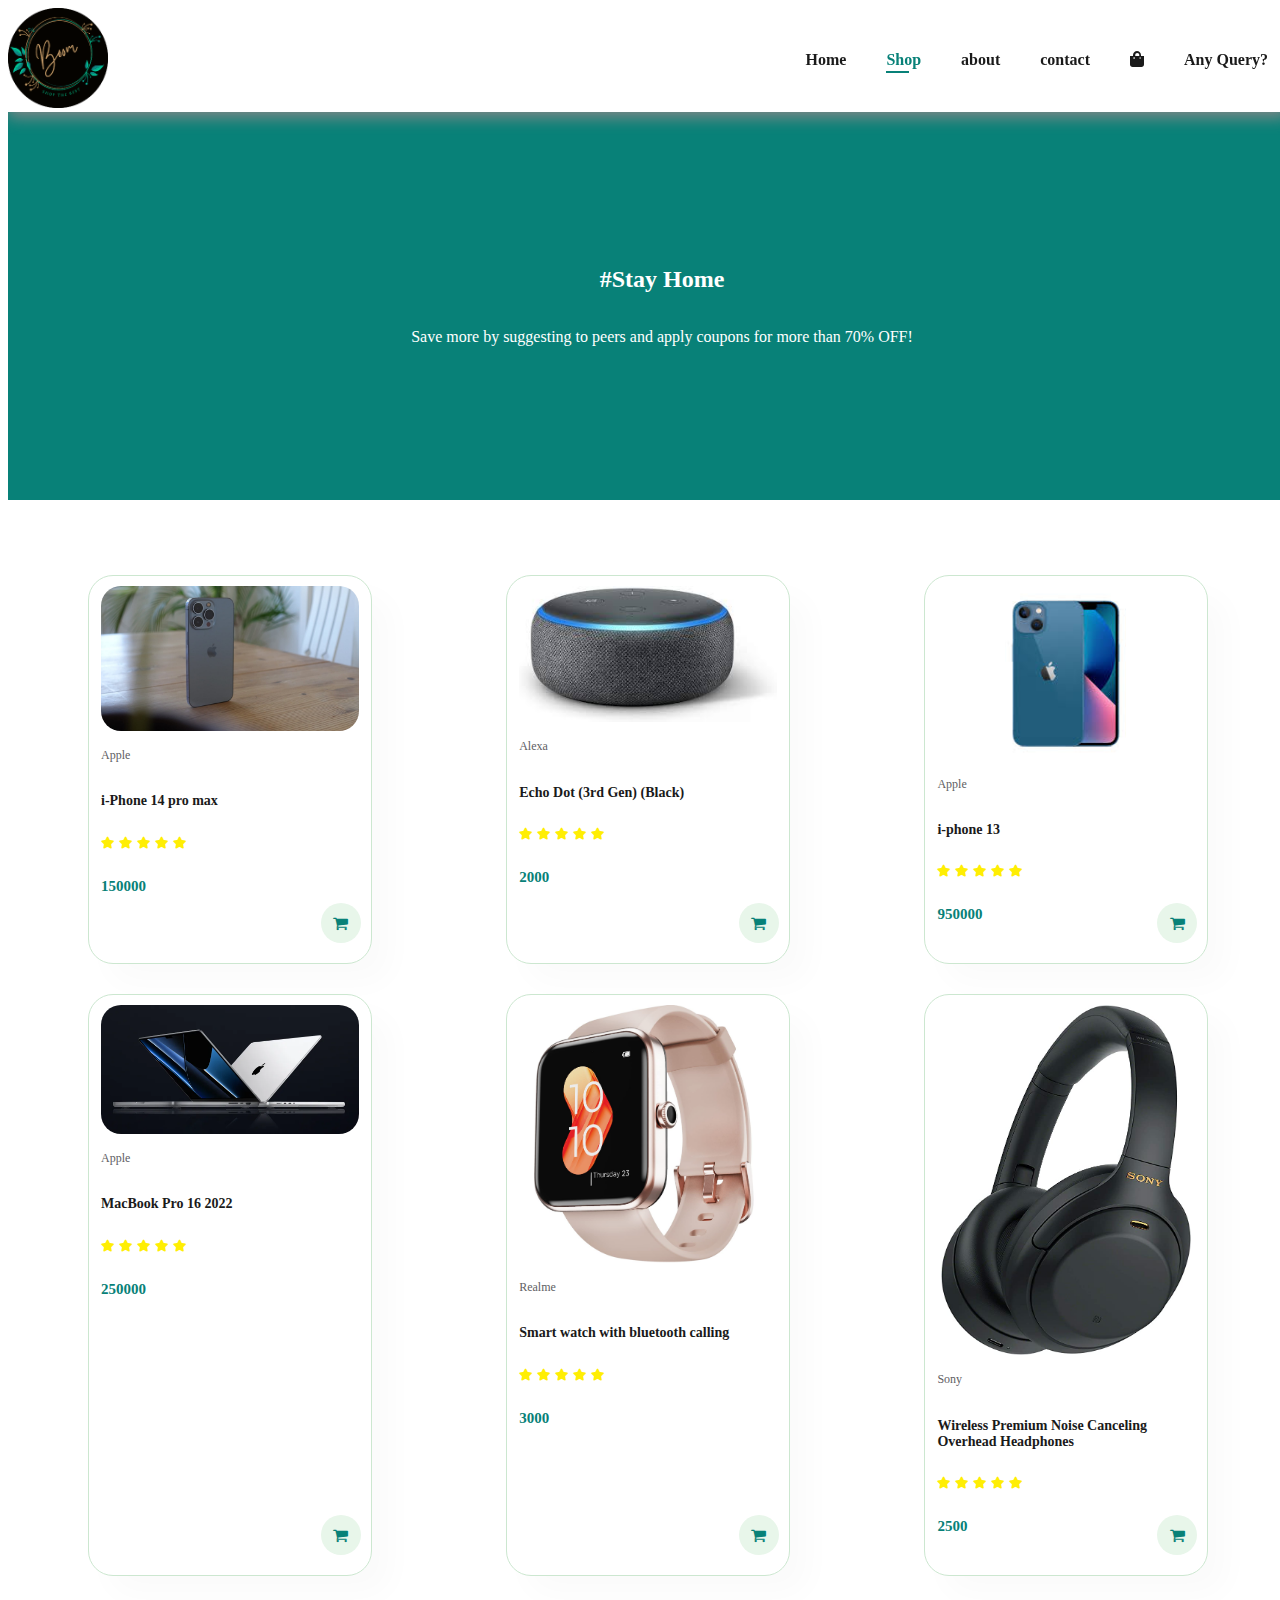
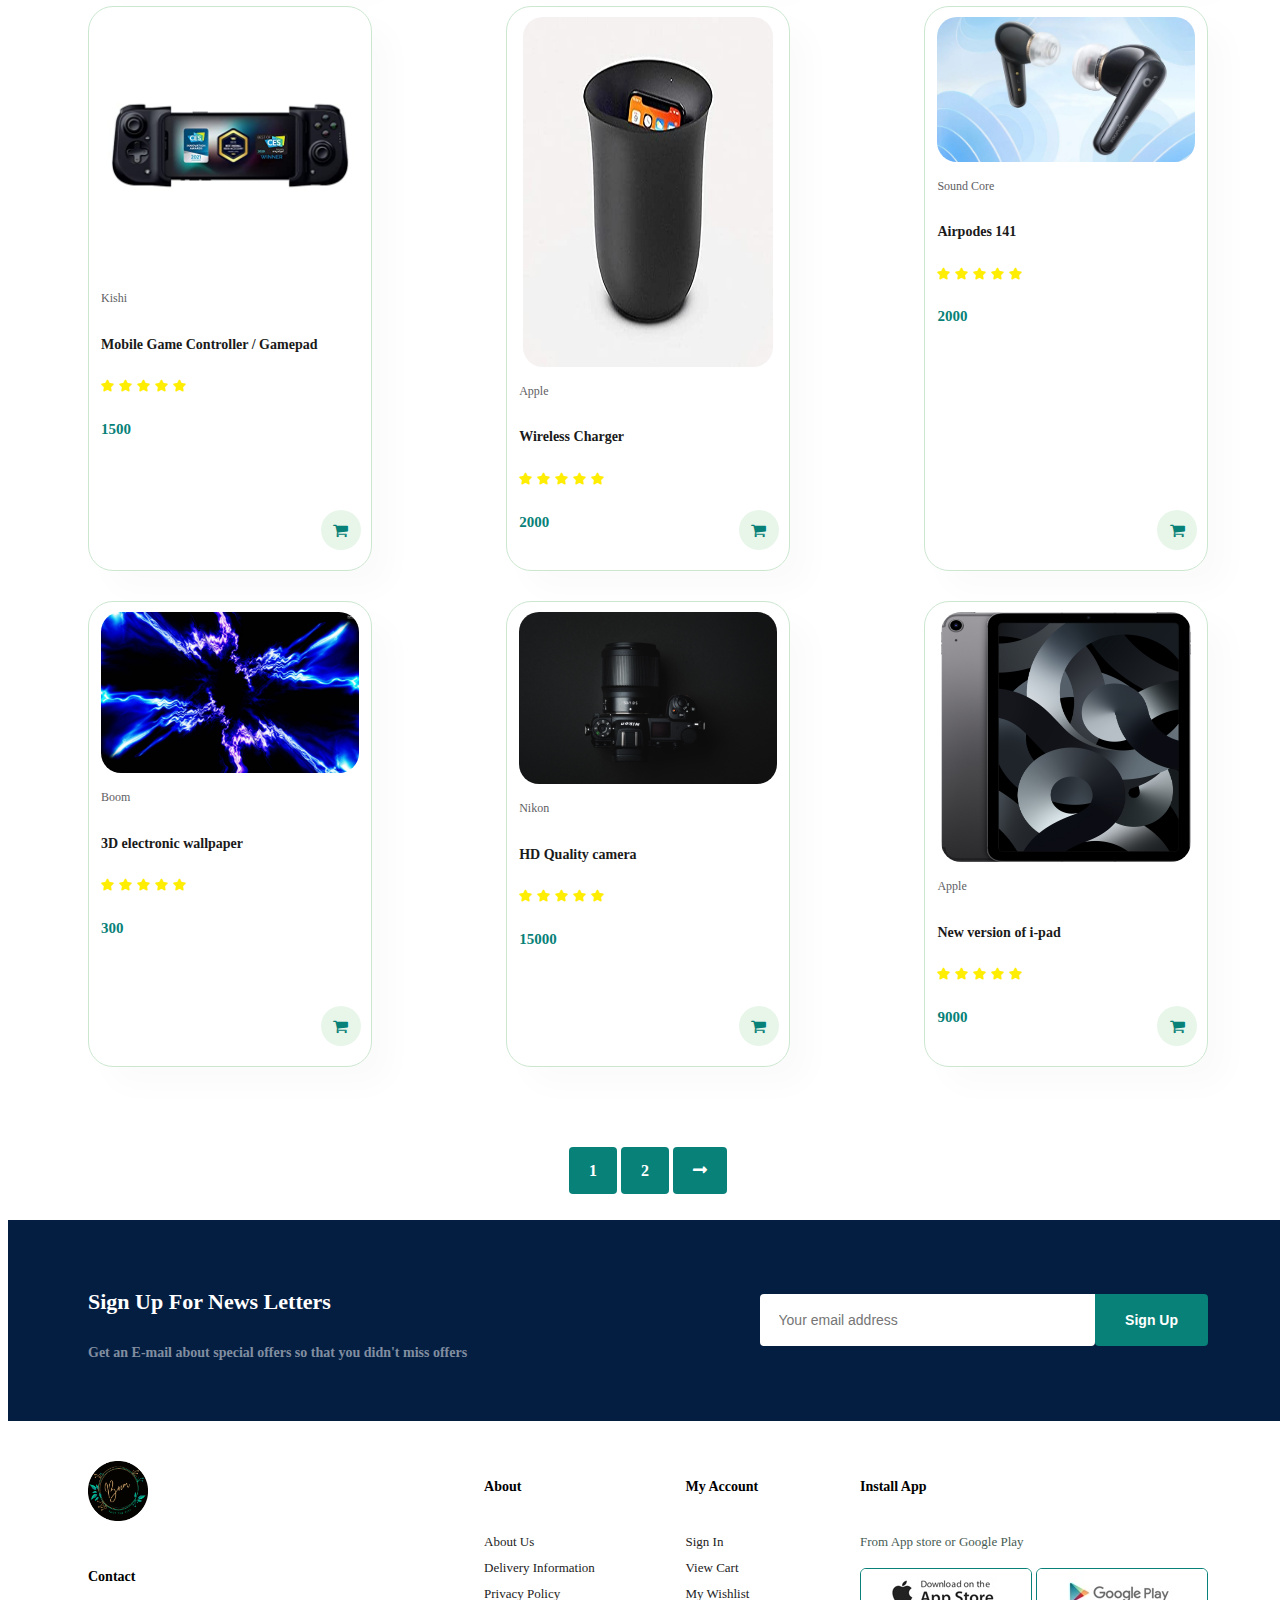
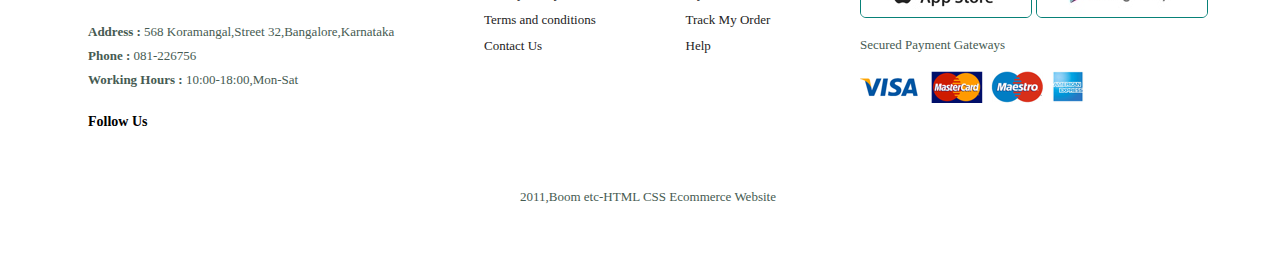
<file: shop.html>
<!DOCTYPE html>
<html lang="en">
    <head>
        <meta charset="UTF-8">
        <meta http-equiv="X-UA-Compatible" content="IE-edge">
        <meta name="viewport" content="width=device-width,initial-scale=1.0">
        <link rel="stylesheet" href="https://use.fontawesome.com/releases/v5.15.4/css/all.css"/>
        <link 
  href="http://cdnjs.cloudflare.com/ajax/libs/font-awesome/4.3.0/css/font-awesome.css" 
  rel="stylesheet"  type='text/css'>
  <link href="https://maxcdn.bootstrapcdn.com/font-awesome/4.1.0/css/font-awesome.min.css" rel="stylesheet">
        <link rel="stylesheet" href="styles.css">
    </head>
    <body>
        <section id="header">
            <a href="#"><img class="logo" src="img/Boom.png" class="logo" alt="Logo"></a>
            <div>
                <ul id="navbar">
                    <li ><a  href="index.html">Home</a></li>
                    <li><a class="active" href="shop.html">Shop</a></li>
                    <li><a href="About.html">about</a></li>
                    <li><a href="contact.html">contact</a></li>
                    <li id="lg-bag"><a href="cart.html"><i class="fas fa-shopping-bag"></i></a></li>
                    <li><a href="reviews.html">Any Query?</a></li>
                    <a href="#" id="close"><i class="fas fa-times"></i></a>
                </ul>            
            </div>
            <div id="mobile">
                <li><a href="cart.html"><i class="fas fa-shopping-bag"></i></a></li>
                <i id="bar" class="fas fa-outdent"></i>
            </div>
        </section>
        <section id="mid1">
            <h2 class="super">#Stay Home</h2>
            <p>Save more by suggesting to peers and apply coupons for more than 70% OFF!</p>
           
        </section>
        <section id="product1" class="section-p1">
            <div class="pro-container">
                <div class="pro" onclick="window.location.href='sproduct.html';">
                    <img  src="img/f1.jpeg" alt="">
                    <div class="des">
                        <span>Apple</span>
                        <h5>i-Phone 14 pro max</h5>
                        <div class="star">
                            <i class="fas fa-star"></i>
                            <i class="fas fa-star"></i>
                            <i class="fas fa-star"></i>
                            <i class="fas fa-star"></i>
                            <i class="fas fa-star"></i>
                        </div>
                        <h4>150000</h4>
                    </div>
                    <a href="#"><i class="fa fa-shopping-cart car" aria-hidden="true"></i></a>
        
                </div>
                <div class="pro">
                    <img  src="img/f2.jpeg" alt="">
                    <div class="des">
                        <span>Alexa</span>
                        <h5>Echo Dot (3rd Gen) (Black)</h5>
                        <div class="star">
                            <i class="fas fa-star"></i>
                            <i class="fas fa-star"></i>
                            <i class="fas fa-star"></i>
                            <i class="fas fa-star"></i>
                            <i class="fas fa-star"></i>
                        </div>
                        <h4>2000</h4>
                    </div>
                    <a href="#"><i class="fa fa-shopping-cart car" aria-hidden="true"></i></a>
                </div>
                <div class="pro">
                    <img src="img/f3.jpeg" alt="">
                    <div class="des">
                        <span>Apple</span>
                        <h5>i-phone 13</h5>
                        <div class="star">
                            <i class="fas fa-star"></i>
                            <i class="fas fa-star"></i>
                            <i class="fas fa-star"></i>
                            <i class="fas fa-star"></i>
                            <i class="fas fa-star"></i>
                        </div>
                        <h4>950000</h4>
                    </div>
                    <a href="#"><i class="fa fa-shopping-cart car" aria-hidden="true"></i></a>
                </div>
                <div class="pro">
                    <img src="img/f8.webp" alt="">
                    <div class="des">
                        <span>Apple</span>
                        <h5>MacBook Pro 16 2022</h5>
                        <div class="star">
                            <i class="fas fa-star"></i>
                            <i class="fas fa-star"></i>
                            <i class="fas fa-star"></i>
                            <i class="fas fa-star"></i>
                            <i class="fas fa-star"></i>
                        </div>
                        <h4>250000</h4>
                    </div>
                    <a href="#"><i class="fa fa-shopping-cart car" aria-hidden="true"></i></a>
                </div>
                
                <div class="pro">
                    <img src="img/f4.jpg" alt="">
                    <div class="des">
                        <span>Realme</span>
                        <h5>Smart watch with bluetooth calling</h5>
                        <div class="star">
                            <i class="fas fa-star"></i>
                            <i class="fas fa-star"></i>
                            <i class="fas fa-star"></i>
                            <i class="fas fa-star"></i>
                            <i class="fas fa-star"></i>
                        </div>
                        <h4>3000</h4>
                    </div>
                    <a href="#"><i class="fa fa-shopping-cart car" aria-hidden="true"></i></a>
                </div>
                <div class="pro">
                    <img class="prodimg" src="img/f6.jpg" alt="">
                    <div class="des">
                        <span>Sony</span>
                        <h5>Wireless Premium Noise Canceling Overhead Headphones </h5>
                        <div class="star">
                            <i class="fas fa-star"></i>
                            <i class="fas fa-star"></i>
                            <i class="fas fa-star"></i>
                            <i class="fas fa-star"></i>
                            <i class="fas fa-star"></i>
                        </div>
                        <h4>2500</h4>
                    </div>
                    <a href="#"><i class="fa fa-shopping-cart car" aria-hidden="true"></i></a>
                </div>
                <div class="pro">
                    <img  src="img/f7.jpg" alt="">
                    <div class="des">
                        <span>Kishi</span>
                        <h5>Mobile Game Controller / Gamepad </h5>
                        <div class="star">
                            <i class="fas fa-star"></i>
                            <i class="fas fa-star"></i>
                            <i class="fas fa-star"></i>
                            <i class="fas fa-star"></i>
                            <i class="fas fa-star"></i>
                        </div>
                        <h4>1500</h4>
                    </div>
                    <a href="#"><i class="fa fa-shopping-cart car" aria-hidden="true"></i></a>
                </div>
                <div class="pro">
                    <img  class="prodimg" src="img/f5.jpg" alt="">
                    <div class="des">
                        <span>Apple</span>
                        <h5>Wireless Charger</h5>
                        <div class="star">
                            <i class="fas fa-star"></i>
                            <i class="fas fa-star"></i>
                            <i class="fas fa-star"></i>
                            <i class="fas fa-star"></i>
                            <i class="fas fa-star"></i>
                        </div>
                        <h4>2000</h4>
                    </div>
                    <a href="#"><i class="fa fa-shopping-cart car" aria-hidden="true"></i></a>
                </div>
                
                <div class="pro">
                    <img  src="img/na1.jpeg" alt="">
                    <div class="des">
                        <span>Sound Core</span>
                        <h5>Airpodes 141</h5>
                        <div class="star">
                            <i class="fas fa-star"></i>
                            <i class="fas fa-star"></i>
                            <i class="fas fa-star"></i>
                            <i class="fas fa-star"></i>
                            <i class="fas fa-star"></i>
                        </div>
                        <h4>2000</h4>
                    </div>
                    <a href="#"><i class="fa fa-shopping-cart car" aria-hidden="true"></i></a>
                </div>
                <div class="pro">
                    <img  src="img/na2.jpeg" alt="">
                    <div class="des">
                        <span>Boom</span>
                        <h5>3D electronic wallpaper</h5>
                        <div class="star">
                            <i class="fas fa-star"></i>
                            <i class="fas fa-star"></i>
                            <i class="fas fa-star"></i>
                            <i class="fas fa-star"></i>
                            <i class="fas fa-star"></i>
                        </div>
                        <h4>300</h4>
                    </div>
                    <a href="#"><i class="fa fa-shopping-cart car" aria-hidden="true"></i></a>
                </div>
                <div class="pro">
                    <img src="img/na3.jpg" alt="">
                    <div class="des">
                        <span>Nikon</span>
                        <h5>HD Quality camera</h5>
                        <div class="star">
                            <i class="fas fa-star"></i>
                            <i class="fas fa-star"></i>
                            <i class="fas fa-star"></i>
                            <i class="fas fa-star"></i>
                            <i class="fas fa-star"></i>
                        </div>
                        <h4>15000</h4>
                    </div>
                    <a href="#"><i class="fa fa-shopping-cart car" aria-hidden="true"></i></a>
                </div>
                <div class="pro">
                    <img class="prodimg1" src="img/na4.jpeg" alt="">
                    <div class="des">
                        <span>Apple</span>
                        <h5>New version of i-pad</h5>
                        <div class="star">
                            <i class="fas fa-star"></i>
                            <i class="fas fa-star"></i>
                            <i class="fas fa-star"></i>
                            <i class="fas fa-star"></i>
                            <i class="fas fa-star"></i>
                        </div>
                        <h4>9000</h4>
                    </div>
                    <a href="#"><i class="fa fa-shopping-cart car" aria-hidden="true"></i></a>
                </div>  
            </div>
        </section>
        <section id="pagination" class="section-p1">
            <a href="#">1</a>
            <a href="#">2</a>
            <a href="#"><i class="fas fa-long-arrow-alt-right"></i></a>
        </section>
        <section id="newsletter" class="section-p1 section-m1">
            <div class="newstext">
            <h4>Sign Up For News Letters</h4>
            <p>Get an E-mail about special offers so that you didn't miss offers</p>
        </div>
        <div class="form">
            <input type="text" placeholder="Your email address">
            <button class="normal">Sign Up</button>
        </section>
            <footer class="section-p1">
                <div class="col">
                    <img class="logo" src="img/Boom.png" alt="">
                    <h4>Contact</h4>
                    <p><strong>Address : </strong> 568 Koramangal,Street 32,Bangalore,Karnataka</p>
                    <p><strong>Phone : </strong> 081-226756</p>
                    <p><strong>Working Hours : </strong> 10:00-18:00,Mon-Sat</p>
                    <h4>Follow Us</h4>
                </div>
                <div class="col">
                    <h4>About</h4>
                    <a href="#">About Us</a>
                    <a href="#">Delivery Information</a>
                    <a href="#">Privacy Policy</a>
                    <a href="#">Terms and conditions</a>
                    <a href="#">Contact Us</a>
                </div>
                <div class="col">
                    <h4>My Account</h4>
                    <a href="#">Sign In</a>
                    <a href="#">View Cart</a>
                    <a href="#">My Wishlist</a>
                    <a href="#">Track My Order</a>
                    <a href="#">Help</a>
                </div>
                <div class="col install">
                    <h4>Install App</h4>
                    <p>From App store or Google Play</p>
                    <div class="row">
                        <img src="img/app.jpg" alt="">
                        <img src="img/play.jpg" alt="">
                    </div>
                    <p>Secured Payment Gateways</p>
                    <img src="img/pay.png" alt="">
                </div>
                <div class="copyright">
                    <p>2011,Boom etc-HTML CSS Ecommerce Website</p>
                </div>
            </footer>
        <script src="script.js"></script>
    </body>
</html>
</file>
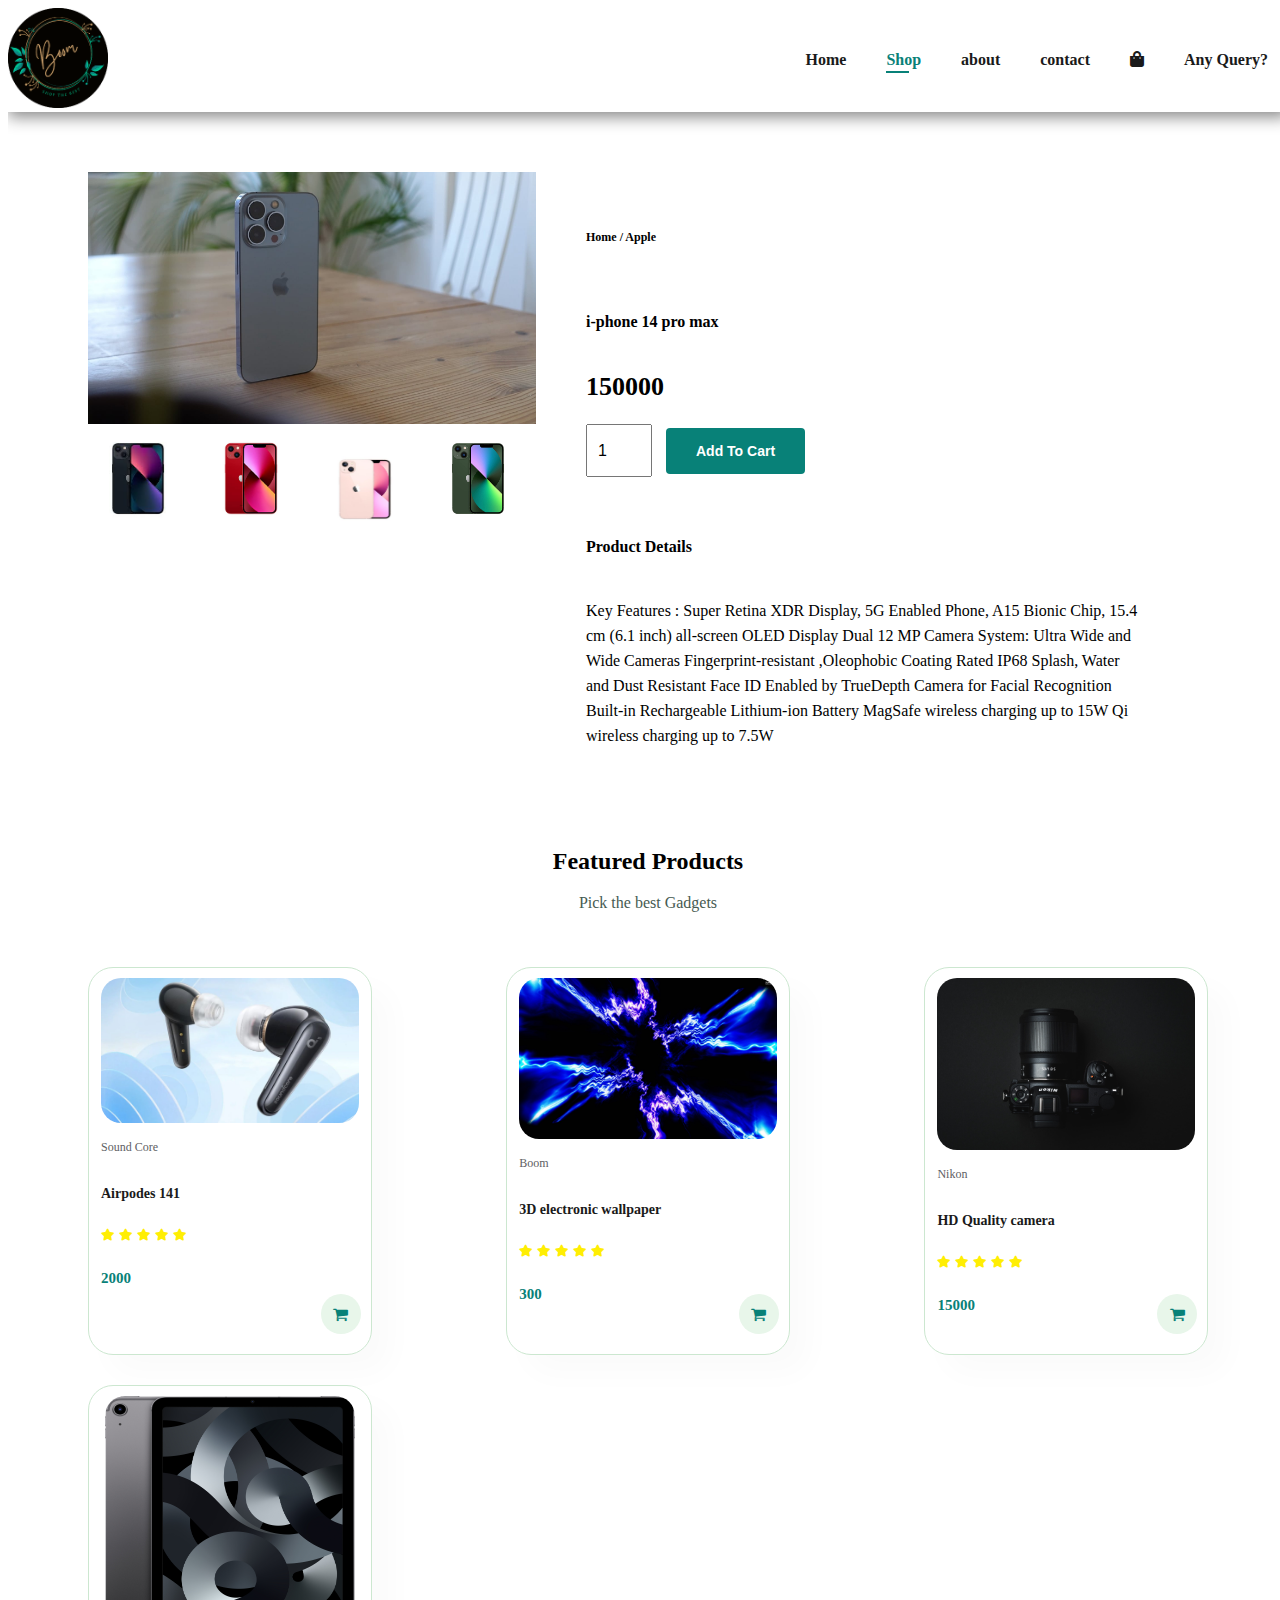
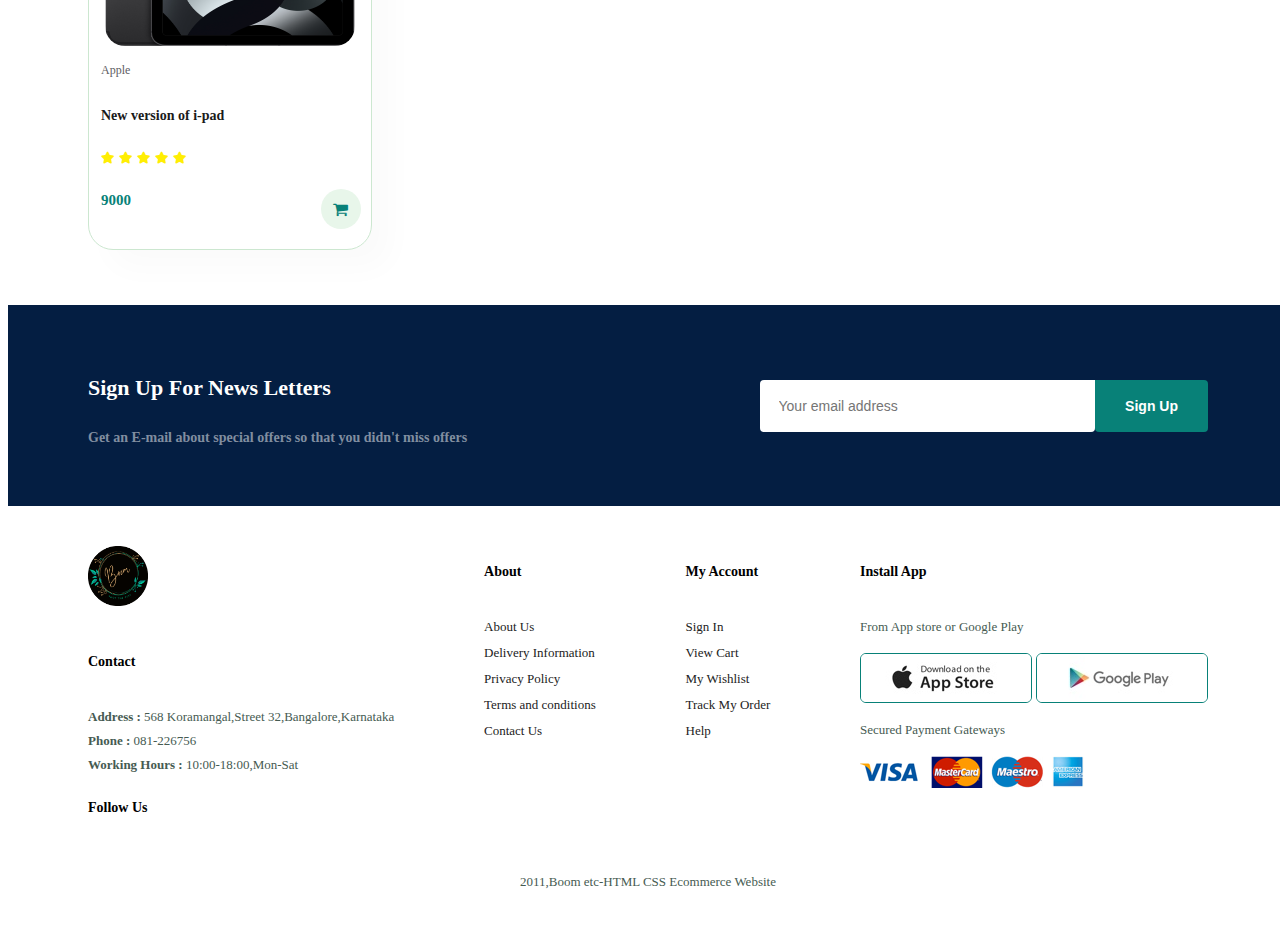
<file: sproduct.html>
<!DOCTYPE html>
<html lang="en">
    <head>
        <meta charset="UTF-8">
        <meta http-equiv="X-UA-Compatible" content="IE-edge">
        <meta name="viewport" content="width=device-width,initial-scale=1.0">
        <link rel="stylesheet" href="https://use.fontawesome.com/releases/v5.15.4/css/all.css"/>
        <link 
  href="http://cdnjs.cloudflare.com/ajax/libs/font-awesome/4.3.0/css/font-awesome.css" 
  rel="stylesheet"  type='text/css'>
  <link href="https://maxcdn.bootstrapcdn.com/font-awesome/4.1.0/css/font-awesome.min.css" rel="stylesheet">
        <link rel="stylesheet" href="styles.css">
    </head>
    <body>
        <section id="header">
            <a href="#"><img class="logo" src="img/Boom.png" class="logo" alt="Logo"></a>
            <div>
                <ul id="navbar">
                    <li ><a href="index.html">Home</a></li>
                    <li><a class="active" href="shop.html">Shop</a></li>
                    <li><a href="About.html">about</a></li>
                    <li><a href="contact.html">contact</a></li>
                    <li id="lg-bag"><a href="cart.html"><i class="fas fa-shopping-bag"></i></a></li>
                    <li><a href="reviews.html">Any Query?</a></li>
                    <a href="#" id="close"><i class="fas fa-times"></i></a>
                </ul>            
            </div>
            <div id="mobile">
                <li><a href="cart.html"><i class="fas fa-shopping-bag"></i></a></li>
                <i id="bar" class="fas fa-outdent"></i>
            </div>
        </section>

        <section id="prodetails" class="section-p1">
            <div class="single-pro-image">
                <img src="img/f1.jpeg" width="100%" id="MainImg" alt="">
                <div class="small-img-group">
                    <div class="small-img-col">
                    <img src="img/f13.jpeg" width="100%" class="small-img" alt="">
                </div>
                <div class="small-img-col">
                    <img src="img/f12.jpg" width="100%" class="small-img" alt="">
                </div>
                <div class="small-img-col">
                    <img src="img/f11.jpeg" width="100%" class="small-img" alt="">
                </div>
                <div class="small-img-col">
                    <img src="img/f14.jpg" width="100%" class="small-img" alt="">
                </div>
            </div>
            </div> 
            <div class="single-pro-details">
            <h6>Home / Apple</h6>
            <h4>i-phone 14 pro max</h4>
            <h2>150000</h2>
            <input type="number" value="1">
            <button class="normal">Add To Cart</button>
            <h4>Product Details</h4>
            <span>Key Features : 
                Super Retina XDR Display,
                5G Enabled Phone,
                A15 Bionic Chip,
                15.4 cm (6.1 inch) all‑screen OLED Display Dual 12 MP Camera System: Ultra Wide and Wide Cameras
                Fingerprint-resistant ,Oleophobic Coating
                Rated IP68 Splash, Water and Dust Resistant
                Face ID Enabled by TrueDepth Camera for Facial Recognition
                Built-in Rechargeable Lithium-ion Battery
                MagSafe wireless charging up to 15W
                Qi wireless charging up to 7.5W</span>
            </div>
        </section>
        <section id="product1" class="section-p1">
            <h2>Featured Products</h2>
            <p>Pick the best Gadgets</p>
            <div class="pro-container">
                <div class="pro">
                    <img  src="img/na1.jpeg" alt="">
                    <div class="des">
                        <span>Sound Core</span>
                        <h5>Airpodes 141</h5>
                        <div class="star">
                            <i class="fas fa-star"></i>
                            <i class="fas fa-star"></i>
                            <i class="fas fa-star"></i>
                            <i class="fas fa-star"></i>
                            <i class="fas fa-star"></i>
                        </div>
                        <h4>2000</h4>
                    </div>
                    <a href="#"><i class="fa fa-shopping-cart car" aria-hidden="true"></i></a>
                </div>
                <div class="pro">
                    <img  src="img/na2.jpeg" alt="">
                    <div class="des">
                        <span>Boom</span>
                        <h5>3D electronic wallpaper</h5>
                        <div class="star">
                            <i class="fas fa-star"></i>
                            <i class="fas fa-star"></i>
                            <i class="fas fa-star"></i>
                            <i class="fas fa-star"></i>
                            <i class="fas fa-star"></i>
                        </div>
                        <h4>300</h4>
                    </div>
                    <a href="#"><i class="fa fa-shopping-cart car" aria-hidden="true"></i></a>
                </div>
                <div class="pro">
                    <img src="img/na3.jpg" alt="">
                    <div class="des">
                        <span>Nikon</span>
                        <h5>HD Quality camera</h5>
                        <div class="star">
                            <i class="fas fa-star"></i>
                            <i class="fas fa-star"></i>
                            <i class="fas fa-star"></i>
                            <i class="fas fa-star"></i>
                            <i class="fas fa-star"></i>
                        </div>
                        <h4>15000</h4>
                    </div>
                    <a href="#"><i class="fa fa-shopping-cart car" aria-hidden="true"></i></a>
                </div>
                <div class="pro">
                    <img class="prodimg1" src="img/na4.jpeg" alt="">
                    <div class="des">
                        <span>Apple</span>
                        <h5>New version of i-pad</h5>
                        <div class="star">
                            <i class="fas fa-star"></i>
                            <i class="fas fa-star"></i>
                            <i class="fas fa-star"></i>
                            <i class="fas fa-star"></i>
                            <i class="fas fa-star"></i>
                        </div>
                        <h4>9000</h4>
                    </div>
                    <a href="#"><i class="fa fa-shopping-cart car" aria-hidden="true"></i></a>
                </div>  
            </div>
        </section>
   
        <section id="newsletter" class="section-p1 section-m1">
            <div class="newstext">
            <h4>Sign Up For News Letters</h4>
            <p>Get an E-mail about special offers so that you didn't miss offers</p>
        </div>
        <div class="form">
            <input type="text" placeholder="Your email address">
            <button class="normal">Sign Up</button>
        </section>
            <footer class="section-p1">
                <div class="col">
                    <img class="logo" src="img/Boom.png" alt="">
                    <h4>Contact</h4>
                    <p><strong>Address : </strong> 568 Koramangal,Street 32,Bangalore,Karnataka</p>
                    <p><strong>Phone : </strong> 081-226756</p>
                    <p><strong>Working Hours : </strong> 10:00-18:00,Mon-Sat</p>
                    <h4>Follow Us</h4>
                </div>
                <div class="col">
                    <h4>About</h4>
                    <a href="#">About Us</a>
                    <a href="#">Delivery Information</a>
                    <a href="#">Privacy Policy</a>
                    <a href="#">Terms and conditions</a>
                    <a href="#">Contact Us</a>
                </div>
                <div class="col">
                    <h4>My Account</h4>
                    <a href="#">Sign In</a>
                    <a href="#">View Cart</a>
                    <a href="#">My Wishlist</a>
                    <a href="#">Track My Order</a>
                    <a href="#">Help</a>
                </div>
                <div class="col install">
                    <h4>Install App</h4>
                    <p>From App store or Google Play</p>
                    <div class="row">
                        <img src="img/app.jpg" alt="">
                        <img src="img/play.jpg" alt="">
                    </div>
                    <p>Secured Payment Gateways</p>
                    <img src="img/pay.png" alt="">
                </div>
                <div class="copyright">
                    <p>2011,Boom etc-HTML CSS Ecommerce Website</p>
                </div>
            </footer>
            <script>
                var MainImg=document.getElementById("MainImg");
                var smallImg=document.getElementsByClassName("small-img");
                smallImg[0].onclick=function(){
                    MainImg.src=smallImg[0].src;
                }
                smallImg[1].onclick=function(){
                    MainImg.src=smallImg[1].src;
                }
                smallImg[2].onclick=function(){
                    MainImg.src=smallImg[2].src;
                }
                smallImg[3].onclick=function(){
                    MainImg.src=smallImg[3].src;
                }
            </script>
        <script src="script.js"></script>
    </body>
</html>
</file>
<file: styles.css>
#header{
    display: flex;
    align-items: center;
    justify-content: space-between;
    padding: 20px,80px; 
    background: #ffffff;
    box-shadow: 0px 5px 15px #888888;
    z-index: 999;
    position: sticky;
    top: 0;
    left: 0;

}
html, body {
    max-width: 100%;
    overflow-x: hidden;
}
.logo{
    height: 100px;
    width: 100px;
    margin-top: 0%;
}
#navbar{
    overflow-x: none;
    display: flex;
    align-items: center;
    justify-content: center;
}
#navbar li{
    list-style: none;
    padding: 0 20px;
    position: relative;
}
#navbar li a{
    text-decoration: none;
    font-size: 16px;
    font-weight: 600;
    color: #1a1a1a;
    transition: 0,3s ease;
}
#navbar li a:hover,
#navbar li a.active{
    color: #088178;
}
#navbar li a.active::after,
#navbar li a:hover::after{
    content: "";
    width: 30%;
    height: 2px;
    background: #088178;
    position: absolute;
    bottom: -4px;
    left: 20px;
}
#mobile{
    display:none;
    align-items: center;
}
#close{
    display: none;
}
#mid{
   background-image: url("img/Gadgets.png");
   height: 90vh;
   
   width: 90%;
   background-size: cover;
  background-position: top 25% right 0;
  padding: 0 80px;
  display:flex;
  flex-direction: column;
  align-items: flex-start;
  justify-content: center;


}
#mid h4{
 padding-bottom: 15px;
}
#mid h1{
   color: #088178;
}
#mid button{
   

    font-size: 14px;
    font-weight: 600;
    padding: 15px 30px;
    color: rgb(255, 255, 255);
    background-color:#088178 ;
    border-radius: 4px;
    cursor: pointer;
    border: none;
    outline: none;
    transition: 0.2s;
}
#mid button:hover{
    background: #000000;
    color: #fff;
}
.section-p1{
    padding: 40px 80px;
}
.section-m1{
    padding: 40px 80px;
}
p{
    font-size: 16px;
    color: #465b52;
    margin: 15px 0 20px 0;
}
h6{
    font-size: 12px;
    font-weight: 12px;
}
button.normal{
    font-size: 14px;
    font-weight: 600;
    padding: 15px 30px;
    color: #000;
    background-color: #fff;
    border-radius: 4px;
    cursor: pointer;
    border: none;
    outline: none;
    transition: 0.2s;
}
body{
    width: 100%;
}
#feature{
    display: flex;
    align-items: center;
    justify-content: space-around;
    flex-wrap: wrap;
}
#feauture .fe-box{
    width: 180px;
    text-align: center;
    padding: 25px 15px;
    box-shadow: 20px 20px 34px rgba(0, 0, 0, 0.03);
    border: 1px solid #cce7d0;
    border-radius: 4px;
    margin: 15px 0;
}
#feauture .fe-box img{
    width:100%;
    margin-bottom: 10px;
}
#feauture .fe-box h6{
    padding: 9px 8px 6px 8px;
    line-height: 1;
    border-radius: 4px;
    color: #088178;
    background-color: #fddde4;
    display: inline-block;

}
#feauture .fe-box:nth-child(2) h6{
    background-color: #cdebbc;

}
#feauture .fe-box:nth-child(3) h6{
    background-color: #cdebbc;
    
}
#feauture .fe-box:nth-child(4) h6{
    background-color: #cdebbc;
    
}
#feauture .fe-box:nth-child(5) h6{
    background-color: #cdebbc;
    
}
#feauture .fe-box:nth-child(6) h6{
    background-color: #cdebbc;
    
}

#product1,
#product2{
    text-align: center;
}
#product1 .pro-container,
#product2 .pro-container{
    display: flex;
    justify-content: space-between;
    padding-top: 20px;
    flex-wrap: wrap;
}
#product1 .pro,
#product2 .pro{
    width: 23%;
    min-width: 250px;
    padding: 10px 12px;
    border:1px solid #cce7d0;
    border-radius: 25px;
    cursor: pointer;
    box-shadow: 20px 20px 30px rgba(0, 0, 0, 0.02);
    margin:15px 0;
    transition: 0.2s ease;
    position: relative;
   

}
#product1 .pro .prodimg,
#product2 .pro .prodimg{
    width: 250px;
    height: 350px;
}

#product1 .pro:hover,
#product2 .pro :hover{
    box-shadow: 20px 20px 30px rgba(0, 0, 0, 0.06);
}
#product1 .pro img,
#product2 .pro img{
    width: 100%;
    border-radius: 20px;
}
#product1 .pro .des,
#product2 .pro .des{
    text-align: start;
    padding: 10px 0;
}
#product1 .pro .des span,
#product2 .pro .des span{
    color: #606063;
    font-size: 12px;
}
#product1 .pro .des h5,
#product2 .pro .des h5{
    padding-top: 7px;
    color: #1a1a1a;
    font-size: 14px;
}
#product1 .pro .des a,
#product2 .pro .des a{
    color: #088178;
}
#product1 .pro .des i,
#product2 .pro .des i{
    font-size: 12px;
    color: rgb(255,238,3);
}
#product1 .pro .des h4,
#product2 .pro .des h4{
    padding-top: 7px;
    font-size: 15px;
    font-weight: 700;
    color: #088178;
}
#product1 .pro .car,
#product2 .pro .car{
    width:40px;
    height: 40px;
    line-height: 40px;
    border-radius: 50px;
    background-color: #e8f6ea;
    font-weight: 500;
    color:#088178;
    border-color: 1px solid #cce7d0;
    position: absolute;
    bottom: 20px;
    right: 10px;
}

#product1 .pro .cart1,
#product2 .pro .cart1{
    width :40px;
    height: 40px;
    line-height: 40px;
    background-color: #4ca059;
    border: 1px solid #b8e7d2;

    color: #ffffff;
    border-radius: 5px;
    background-color: #088178;
    font-weight: 700;
    font-size: 15px;
    cursor: pointer;
    padding: 5px ;
    position: absolute;
    bottom: 20px;
    right: 10px;
}
#product1 a:hover,
#product2 a:hover{
    color:#fff;
}

#banner{
    display: flex;
    flex-direction: column;
    justify-content: center;
    align-items: center;
    text-align: center;
    background-image: url("img/bb.webp");
    width:100%;
    height: 40vh;
    background-size: cover;
    background-position: center;
}
#banner h4{
    color: #fff;
    font-size: 16px;
}
#banner h2{
    color: #fff;
    font-size: 30px;
    padding: 10px 0;
}
#banner button:hover{
    background: #088178;
    color: rgb(255, 255, 255);
}
#product1 .pro .prodimg1{
    width: 250px;
    height: 250px;
}
#newsletter{
    display: flex;
    justify-content: space-between;
    flex-wrap: wrap;
    align-items: center;
    background-repeat: no-repeat;
    background-position: 20% 30%;
    background-color: #041e42;

}
#newsletter h4{
    font-size: 22px;
    font-weight: 700;
    color: #fff;
}
#newsletter p{
    font-size: 14px;
    font-weight: 600;
    color: #818ea0;

}
#newsletter .form{
    display: flex;
    width: 40%;
}
#newsletter input{
    height: 3.125rem;
    padding: 0 1.25em;
    font-size: 14px;
    width: 100%;
    border: 1px solid transparent;
    border-radius: 4px;
    outline:none;
    border-top-right-radius:0 ;
    border-top-right-radius:0 ;
}
#newsletter button{
    background-color: #088178;
    color:#fff;
    white-space: nowrap;
    border-top-left-radius:0 ;
    border-top-left-radius:0 ;
}
footer{
    display: flex;
    flex-wrap: wrap;
    justify-content: space-between;
}
footer .col{
    display: flex;
    flex-direction: column;
    align-items: flex-start;
    margin-bottom: 20px;
}
footer .logo{
    margin-bottom: 30px;
    height: 60px;
    width: 60px;
}
footer h4{
    font-size: 14px;
    padding-bottom: 20px;
}
footer p{
    font-size: 13px;
    margin: 0 0 8px 0;
}
footer a{
    font-size: 13px;
    text-decoration: none;
    color:#222;
    margin-bottom: 10px;
}
footer .follow{
    margin-top:20px;
}
footer .install .row img{
    border:1px solid #088178;
    border-radius: 6px;
}
footer .install img{
    margin: 10px 0 15px 0;
}
footer a:hover{
    color:#088178
}
footer .copyright{
    width:100%;
    text-align: center;
}
#mid1{
    background-color: #088178;
    width: 100%;
    height: 40vh;
    background-size: cover;
    display: flex;
    justify-content: center;
    text-align: center;
    flex-direction: column;
    padding: 14px;
}
#mid1 h2,
#mid1 p{
color: #fff;
}
#pagination{
    text-align: center;
}
#pagination a{
    text-decoration: none;
    background-color: #088178;
    padding: 15px 20px;
    border-radius: 4px;
    color: #fff;
    font-weight: 600;
}
#pagination a i{
    font-size: 16px;
    font-weight: 600;
}
#prodetails{
    display: flex;
    margin-top: 20px;
}
#prodetails .single-pro-image{
    width:40%;
    margin-right: 50px;
}
.small-img-group{
    display: flex;
    justify-content: space-between;
  
}
.small-img{
    width:100px;
    height: 100px;
}
.small-img-col{
    flex-basis: 24%;
    cursor: pointer;
}
#prodetails .single-pro-details{
    width:50%;
    padding-top: 30px;
}
#prodetails .single-pro-details h4{
    padding: 40px 0 20px 0;
}
#prodetails .single-pro-details h2{
    font-size: 26px;
}
#prodetails .single-pro-details select{
    display: block ;
    padding: 5px 10px;
    margin-bottom: 10px;
}
#prodetails .single-pro-details input{
    width: 50px;
    height: 47px;
    padding-left: 10px;
    font-size: 16px;
    margin-right: 10px;
}
#prodetails .single-pro-details input:focus{
    outline: none;
}
#prodetails .single-pro-details button{
    background: #088178;
    color: #fff;
}
#prodetails .single-pro-details span{
    line-height: 25px;
}
.blog-header{
    background-color: #088178;
    width: 100%;
    height: 40vh;
    text-align: center;
}
#page-header h2{
padding-top: 80px;
color: #fff;
}
#page-header p{
color: #fff;
}
#about-head {
    display: flex;
    align-items: center;
}
#about-head img{
    width: 50%;
    height: auto;
}
#about-head  div{
    padding-left: 40px;
}
#contact-details{
    display: flex;
    align-items: center;
    justify-content: space-between;
}
#contact-details .details{
width: 40%;
}
#contact-details .details span,
#form-details form span{
    font-size: 12px;
}
#contact-details .details h2,
#form-details form h2{
    font-size: 26px;
    line-height: 35px;
    padding: 20px 0;
}
#contact-details .details h3{
    font-size: 16px;
    padding-bottom: 15px;
}
#contact-details .details li{
    list-style: none;
    display: flex;
    padding: 10px 0;
}
#contact-details .details i{
    font-size: 14px;
    padding-right: 22px;
}
#contact-details .details p{
    margin: 0;
    font-size: 14px;
}
#contact-details .map{
    width:55%;
    height: 400px;
}
#contact-details .map iframe{
    width: 100%;
    height: 100%;
}
#form-details form{
    width:65%;
    display: flex;
    flex-direction: column;
    align-items: flex-start;
}
#form-details form input,
#form-details form textarea{
    width: 100%;
    padding: 12px 15px;
    outline: none;
    margin-bottom: 20px;
    border: 1px solid #e1e1e1;
}
#form-details form button{
    background-color: #088178;
    color: #fff;
}
#cart table{
    width:100%;
    border-collapse: collapse;
    table-layout: fixed;
    white-space: nowrap;
}
#cart table img{
    width:70px;
}
#cart table td:nth-child(1){
    width: 100px;
    text-align: center;
}
#cart table td:nth-child(2){
    width: 150px;
    text-align: center;
}
#cart table td:nth-child(3){
    width: 200px;
    text-align: center;
}
#cart table td:nth-child(4),
#cart table td:nth-child(5),
#cart table td:nth-child(6){
    width: 150px;
    text-align: center;
}
#cart table td:nth-child(5) input{
    width: 70px ;
    padding: 10px 5px 10px 15px;
}
#cart table thead{
    border:1px solid #e2e9e1;
    border-left:none;
    border-right: none;
}
#cart table thead td{
    font-weight: 700;
    text-transform: uppercase;
    font-size: 13px;
    padding: 18px 0;
}
#cart table tbody tr td{
    padding-top: 15px;
}
#cart table tbody td{
    font-size: 13px;
}

#cart-add{
    display: flex;
    flex-wrap: wrap;
    justify-content: space-between;
}
#coupon{
    width:50%;
    margin-bottom: 30px;
}
#coupon h3,
#subtotal h3{
    padding-bottom: 15px;
}
#coupon input{
    padding: 10px 20px;
    outline:none;
    width:60%;
    margin-right: 10px;
    border:1px solid #e2e9e1
}
#coupon button,
#subtotal button{
    background-color: #088178;
    color: #fff;
    padding: 12px 20px;
}
#subtotal{
    width:50%;
    margin-bottom: 30px;
    border:1px solid #e2e9e1;
    padding: 30px;
}
#subtotal table{
    border-collapse:collapse;
    width:100%;
    margin-bottom: 20px;
}
#subtotal table td{
    width:50%;
    border:1px solid #e2e9e1;
    padding: 10px;
    font-size: 13px;
}


@media(max-width:799px){
    #navbar{
        display: flex;
        flex-direction: column;
        align-items: flex-start;
        justify-content: flex-start;
        position: fixed;
        top:0;
        right: -300px;
        height: 100vh;
        width:300px;
        background-color: #E3E6F3;
        box-shadow: 0 40px 60px rgba(0,0,0 0.1);
        padding: 80px 0 0 10px;
        transition: 0.3s;
        }
      
        #navbar.active{
            right: 0px;
        }
        #navbar li{
            margin-bottom: 25px;
        }
        #mobile{
            display:flex;
            align-items: center;
        }
        
        #mobile i{
            color: #1a1a1a;
            font-size: 24px;
            padding-left: 20px;
        }
        #close{
            display: initial;
            position: absolute;
            top:30px;
            left:30px;
            color: #222;
            font-size: 24px;
        }
        #lg-bag{
            display: none;
        }
        #mid {
            
            height: 70vh;
            padding: 0px 10px;
            background-position: top 30% right 30%;
        }
        p{
            margin-top: 35px;
        }
        #product1 .pro-container,
        #product2 .pro-container{
            justify-content: center;
        }
        #product1 .pro,
        #product2 .pro{
            margin :5px;
        }
        #banner{
            height: 20vh;
        }
        #newsletter .form{
            width: 70%;
        }
}
@media(max-width:477px){
    .section-p1{
        padding: 20px;
    }
    #header{
        padding:10px 30px;
    }
    h2{
        font-size: 32px;
    }
    h4{
        font-size: 10px;
    }
    h1{
        font-size: 12px;

    }
    #mid{
        padding: 0 10px;
        background-position: 55%;
    }
    #product1 .pro,
    #product2 .pro{
        width:100%;
    }
    #newsletter{
        padding: 40px 20px;
    }
    #banner{
        height: 40vh;
    }
    #newsletter .form{
        width: 100%;
    }
    footer .copyright{
        text-align: start;
    }
    .super{
        font-size: 13px;
    }
}
</file>
